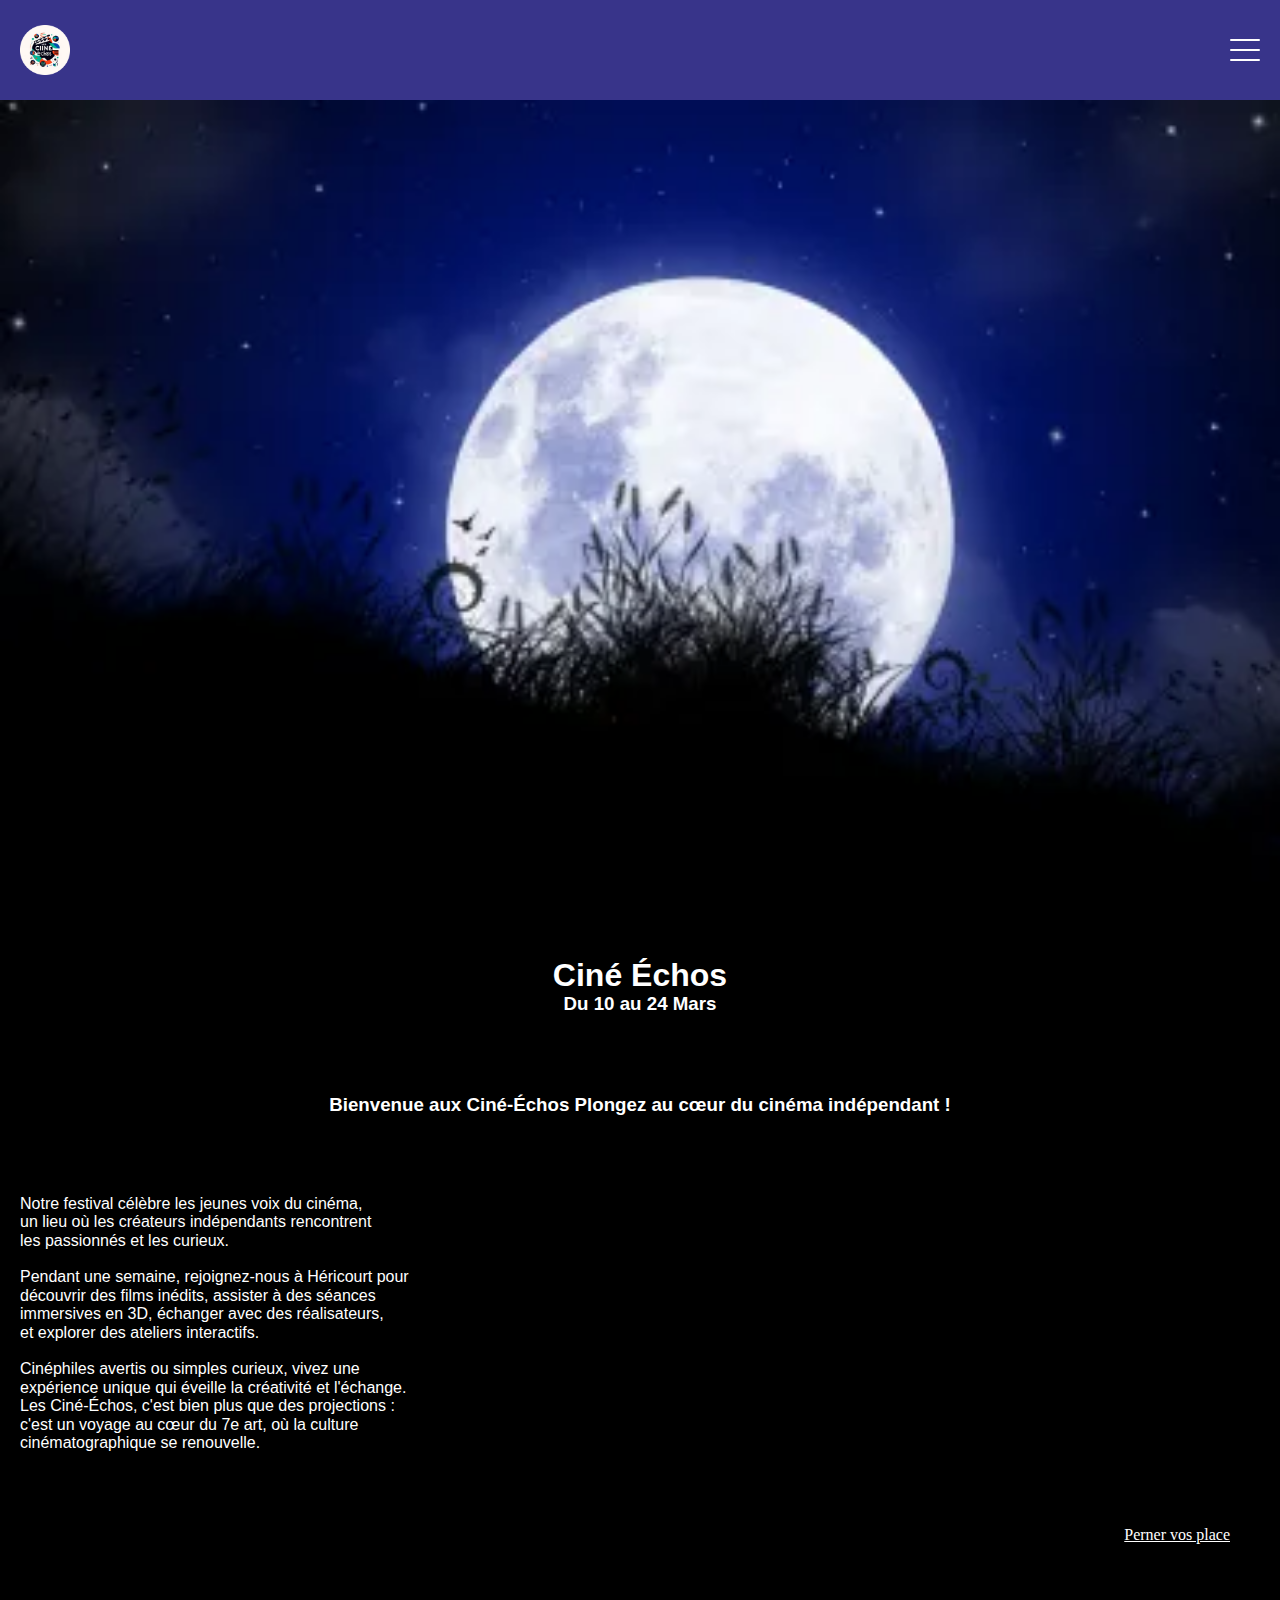
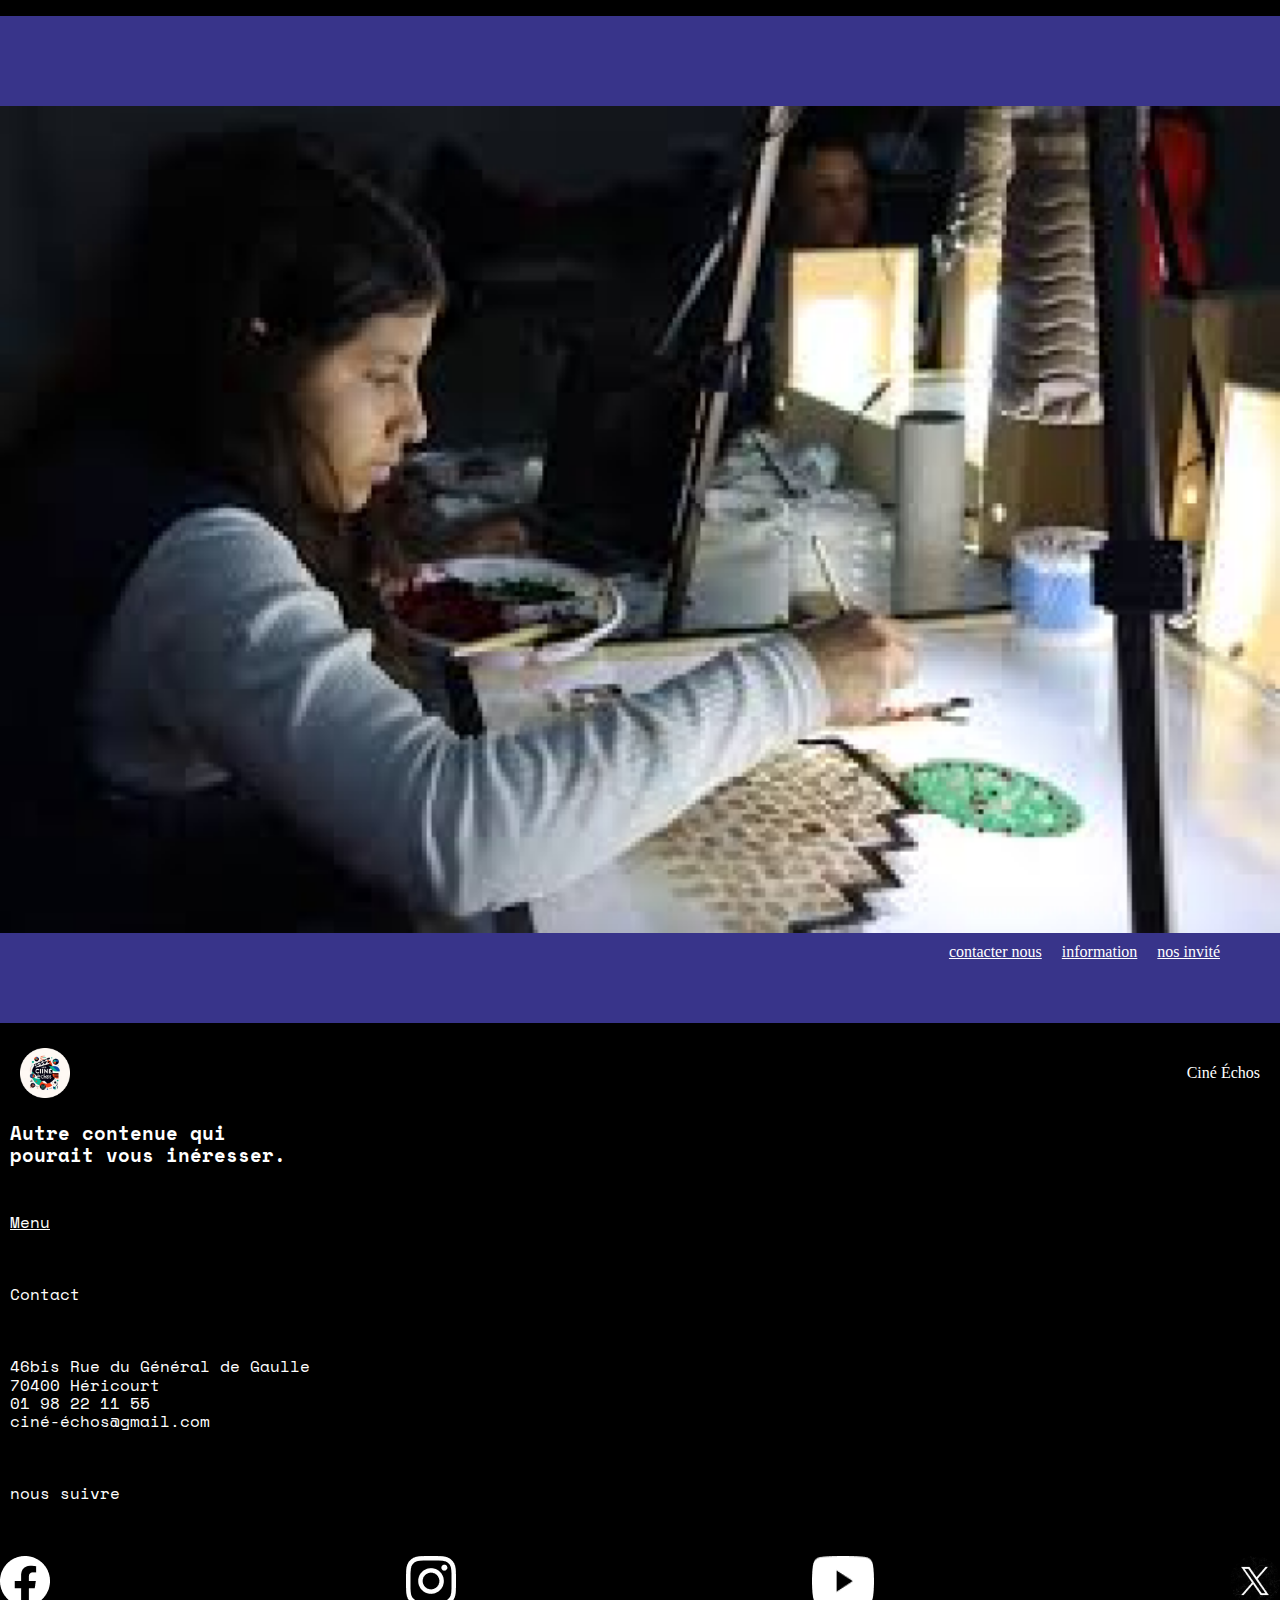
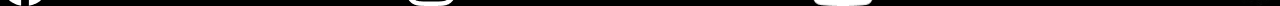
<file: index.html>
<!DOCTYPE html>
<html lang="en">
<head>
    <meta charset="UTF-8">
    <meta name="viewport" content="width=device-width, initial-scale=1.0">
    <title>Accueile</title>

<link rel="stylesheet" href="/src/css/style.css" />
<script type="module" src="/src/js/script.js"></script>

<!-- menu -->

<header class="header">

<img class ="menu_logo" src="/assets/logo.webp" alt="logo Eco ciné" />


    <button class="header__menu-btn menu-btn" aria-label="menu" aria-expanded="false" aria-controls="mainNav">
        <span class="menu-btn__bar" aria-hidden="true"></span>
    </button>
    </header>

    <nav class="header__menu menu" id="mainNav" aria-hidden="true">
        <ul class="menu__list list-unstyled">
            <li class="menu__item">
                <a class="menu__link" href="index.html">Accueil</a>
            </li>
            <li class="menu__item">
                <a class="menu__link" href="programation.html">Programation</a>
            </li>
            <li class="menu__item">
                <a class="menu__link" href="info_pratique.html">Info pratique</a>
            </li>
            <li class="menu__item">
                <a class="menu__link" href="contact.html">Contact</a>
            </li>
            <li class="menu__item">
                <a class="menu__link" href="film.html">Film</a>
            </li>
            <li class="menu__item">
                <a class="menu__link" href="a_propos.html">A propos</a>
            </li>
            <li class="menu__item">
                <a class="menu__link" href="invite.html">Invité</a>
            </li>
        </ul>
<img class="menu_logo" src="/assets/logo.webp" alt="logo eco ciné" />
        </div>
    </nav>


</head>
<body>
    

<!-- fin menu -->


<img class="fond_acceuil" src="/assets/fond_accueil.webp" alt="lune bleu fond"  loading="lazy" />

<h1 class="titre_acceuil"> Ciné Échos </h1>
<h3 class="titre_acceuil">Du 10 au 24 Mars</h3>
<h3 class="acceuil_texte1">Bienvenue aux Ciné-Échos Plongez au cœur du cinéma indépendant !</h3>


<p class="acceuil_texte2">Notre festival célèbre les jeunes voix du cinéma,<br>
un lieu où les créateurs indépendants rencontrent<br>
les passionnés et les curieux.<br><br>

Pendant une semaine, rejoignez-nous à Héricourt pour<br>
découvrir des films inédits, assister à des séances<br>
immersives en 3D, échanger avec des réalisateurs,<br>
et explorer des ateliers interactifs.<br><br>

Cinéphiles avertis ou simples curieux, vivez une<br>
expérience unique qui éveille la créativité et l'échange.<br>
Les Ciné-Échos, c'est bien plus que des projections :<br>
c'est un voyage au cœur du 7e art, où la culture<br>
cinématographique se renouvelle.<br><br><br><br><br></p>


<a class="acceuilbtn" href="/programation.html" >Perner vos place</a>

<p class="bande_bleu"> </p>

 <img class="fond_acceuil" src="/assets/atelier.png" alt="atelier partique"  loading="lazy"/> 


 <div class="acceuilbtn2">

<a class="acceuilbtnc" href="/contact.html">contacter nous   </a>
<a class="acceuilbtnc" href="/info_pratique.html"> information   </a>
<a class="acceuilbtnc" href="/invite.html"> nos invité</a>


 </div>



<!--fin de page -->

<footer class="footer">

<img class="footerlogo" src="/assets/logo.webp" alt="logo eco ciné"  loading="lazy"/>
<p class="footertxt">Ciné Échos</p>

</footer>

<h3 class="footertxt2">Autre contenue qui <br>
pourait vous inéresser.</h3>

<a class="footertxt3" href="/index.html">Menu</a>

<p class="footertxt3">Contact <br> <br> </p>
<p class="footertxt4">46bis Rue du Général de Gaulle</p>
<p class="footertxt4">70400 Héricourt</p>
<p class="footertxt4">01 98 22 11 55</p>
<p class="footertxt3">ciné-échos@gmail.com</p>
<p class="footertxt3">nous suivre</p>

<div class="footerimg">
    
<img src="/assets/facebook_logo.png" alt="logo facebook"  loading="lazy"/>
<img src="/assets/instagram_logo.png" alt="logo instagram"  loading="lazy"/>
<img src="/assets/youtube_logo.png" alt="logo youtube"  loading="lazy"/>
<img src="/assets/x.png" alt="logo x"  loading="lazy"/>
</div>

<!-- fin fin de page -->


</body>
</html>
</file>
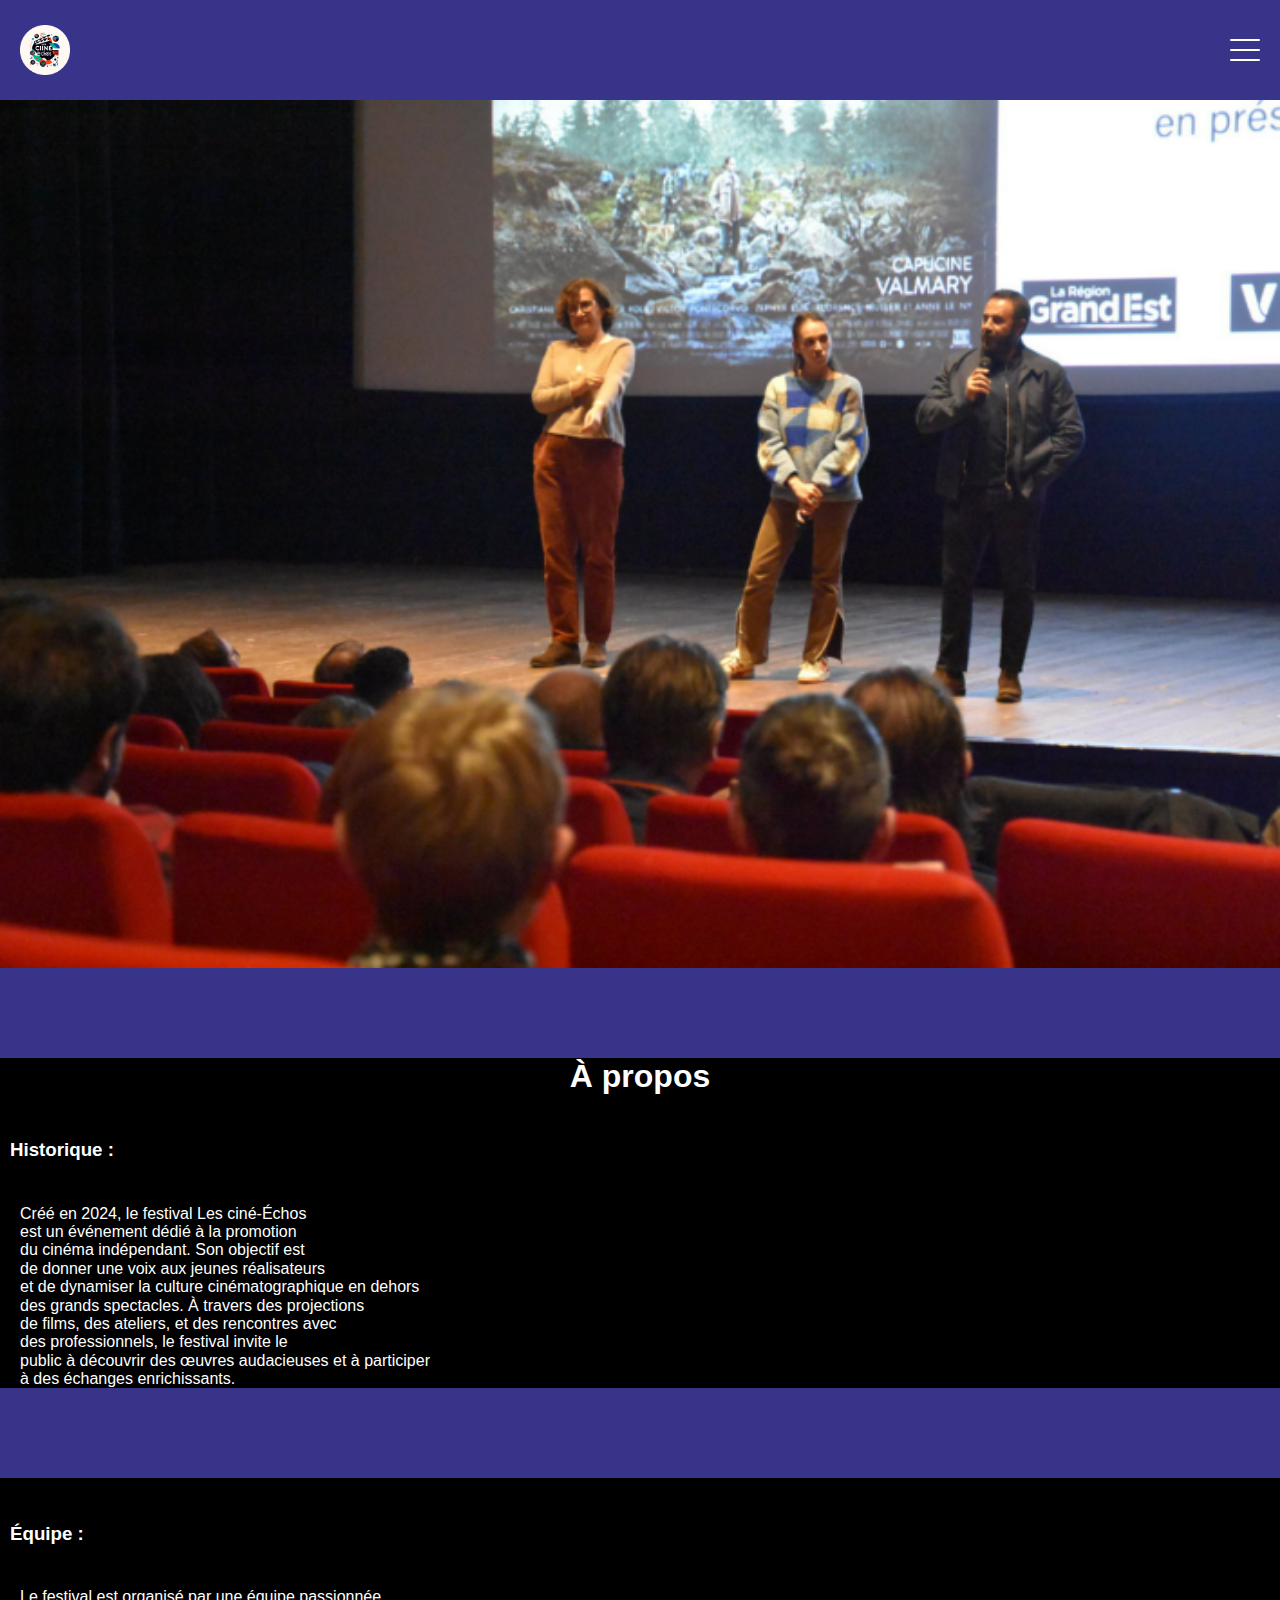
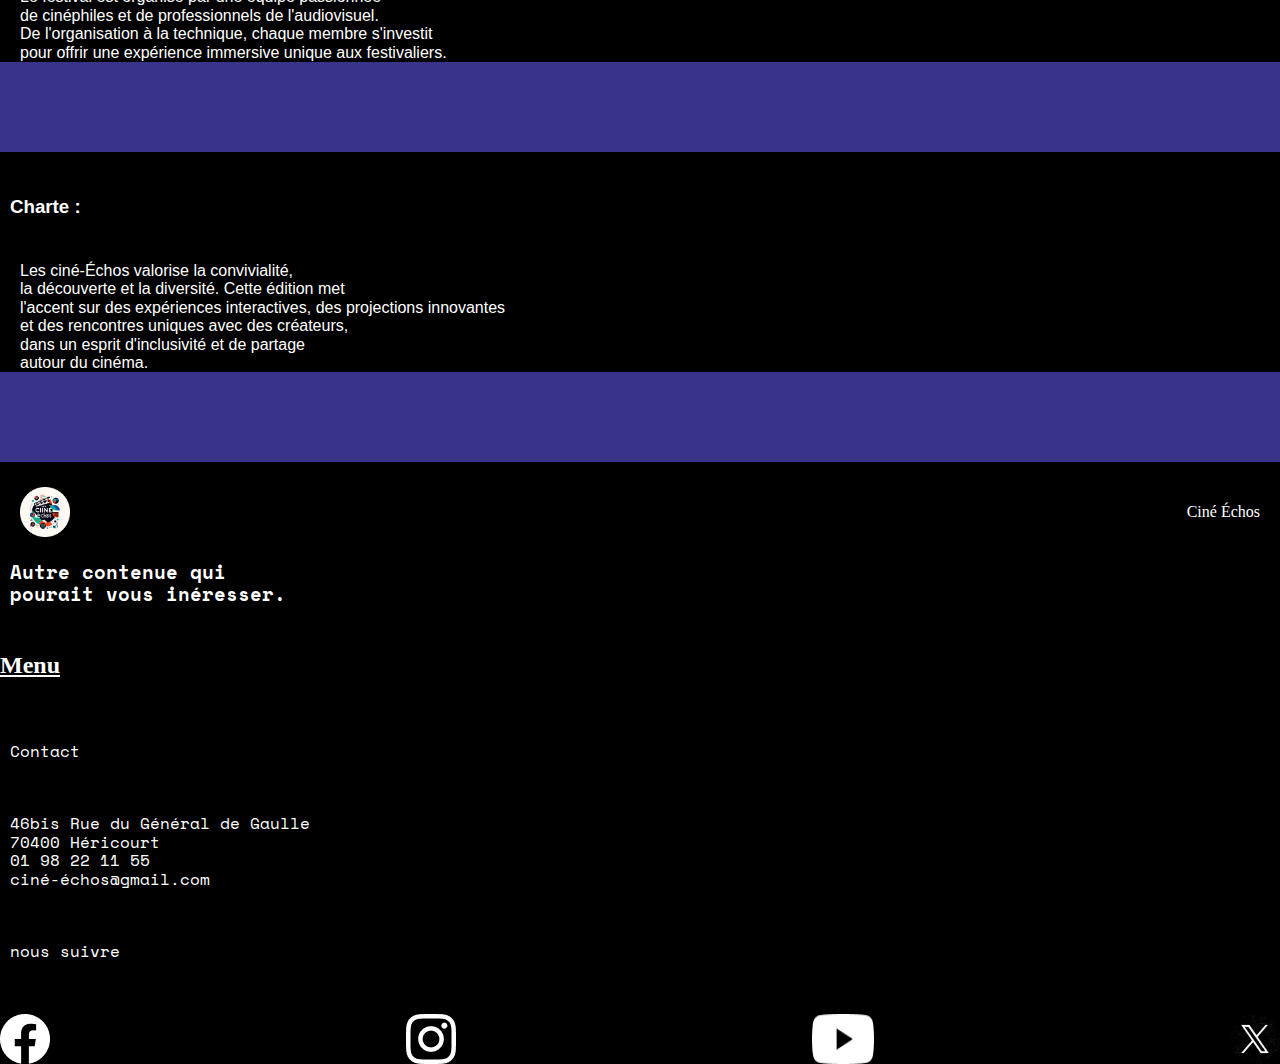
<file: a_propos.html>
<!DOCTYPE html>
<html lang="en">
<head>
    <meta charset="UTF-8">
    <meta name="viewport" content="width=device-width, initial-scale=1.0">
    <title>A Propos</title>


<link rel="stylesheet" href="/src/css/style.css" />
<script type="module" src="/src/js/script.js"></script>

<!-- menu -->

<header class="header">

    <img class="menu_logo" src="/assets/logo.webp" alt="logo eco ciné"  loading="lazy"/>


    <button class="header__menu-btn menu-btn" aria-label="menu" aria-expanded="false" aria-controls="mainNav">
        <span class="menu-btn__bar" aria-hidden="true"></span>
    </button>
</header>

<nav class="header__menu menu" id="mainNav" aria-hidden="true">
    <ul class="menu__list list-unstyled">
        <li class="menu__item">
            <a class="menu__link" href="index.html">Accueil</a>
        </li>
        <li class="menu__item">
            <a class="menu__link" href="programation.html">Programation</a>
        </li>
        <li class="menu__item">
            <a class="menu__link" href="info_pratique.html">Info pratique</a>
        </li>
        <li class="menu__item">
            <a class="menu__link" href="contact.html">Contact</a>
        </li>
        <li class="menu__item">
            <a class="menu__link" href="film.html">Film</a>
        </li>
        <li class="menu__item">
            <a class="menu__link" href="a_propos.html">A propos</a>
        </li>
                    <li class="menu__item">
                <a class="menu__link" href="invite.html">Invité</a>
            </li>
    </ul>
    <img class="menu_logo" src="/assets/logo.webp" alt="logo éco ciné"  loading="lazy"/>
    </div>
</nav>


</head>

<body>


    <!-- fin menu -->

</head>
<body>


<img class="fond_acceuil" src="/assets/img_cinéma.png" alt="salle de cinéma"  loading="lazy"/>

<p class="bande_bleu"> </p>

<h1 class="titre_acceuil">À propos</h1>
<h3 class="texte_h3">Historique :</h3>

<p class="acceuil_texte2">Créé en 2024, le festival Les ciné-Échos <br>
    est un événement dédié à la promotion <br>
    du cinéma indépendant. Son objectif est<br>
de donner une voix aux jeunes réalisateurs <br>
et de dynamiser la culture cinématographique en dehors <br>
des grands spectacles. À travers des projections <br>
de films, des ateliers, et des rencontres avec <br>
des professionnels, le festival invite le<br>
public à découvrir des œuvres audacieuses et à participer <br>
à des échanges enrichissants.</p>

<p class="bande_bleu"> </p>

<h3 class="texte_h3">Équipe :</h3>

<p class="acceuil_texte2">Le festival est organisé par une équipe passionnée<br>
     de cinéphiles et de professionnels de l'audiovisuel. <br>
     De l'organisation à la technique, chaque membre s'investit <br>
     pour offrir une expérience immersive unique aux festivaliers.</p>

<p class="bande_bleu"> </p>

<h3 class="texte_h3">Charte :</h3>

<p class="acceuil_texte2">Les ciné-Échos valorise la convivialité, <br>
    la découverte et la diversité. Cette édition met <br>
    l'accent sur des expériences interactives, des projections innovantes <br>
    et des rencontres uniques avec des créateurs, <br>
    dans un esprit d'inclusivité et de partage <br>
autour du cinéma.</p>

<p class="bande_bleu"> </p>
<!--fin de page -->

<footer class="footer">

    <img class="footerlogo" src="/assets/logo.webp" alt="logo ciné éco"  loading="lazy"/>
    <p class="footertxt">Ciné Échos</p>

</footer>

<h3 class="footertxt2">Autre contenue qui <br>
    pourait vous inéresser.</h3>

<h2 class="footermenu">Menu</h2>

<p class="footertxt3">Contact <br> <br> </p>
<p class="footertxt4">46bis Rue du Général de Gaulle</p>
<p class="footertxt4">70400 Héricourt</p>
<p class="footertxt4">01 98 22 11 55</p>
<p class="footertxt3">ciné-échos@gmail.com</p>
<p class="footertxt3">nous suivre</p>

<div class="footerimg">
    <img src="/assets/facebook_logo.png" alt="facebook logo"  loading="lazy"/>
    <img src="/assets/instagram_logo.png" alt="instagram logo"  loading="lazy"/>
    <img src="/assets/youtube_logo.png" alt="youtube logo"  loading="lazy"/>
    <img src="/assets/x.png" alt="x logo"  loading="lazy"/>
</div>

<!-- fin fin de page -->

</body>
</html>
</file>
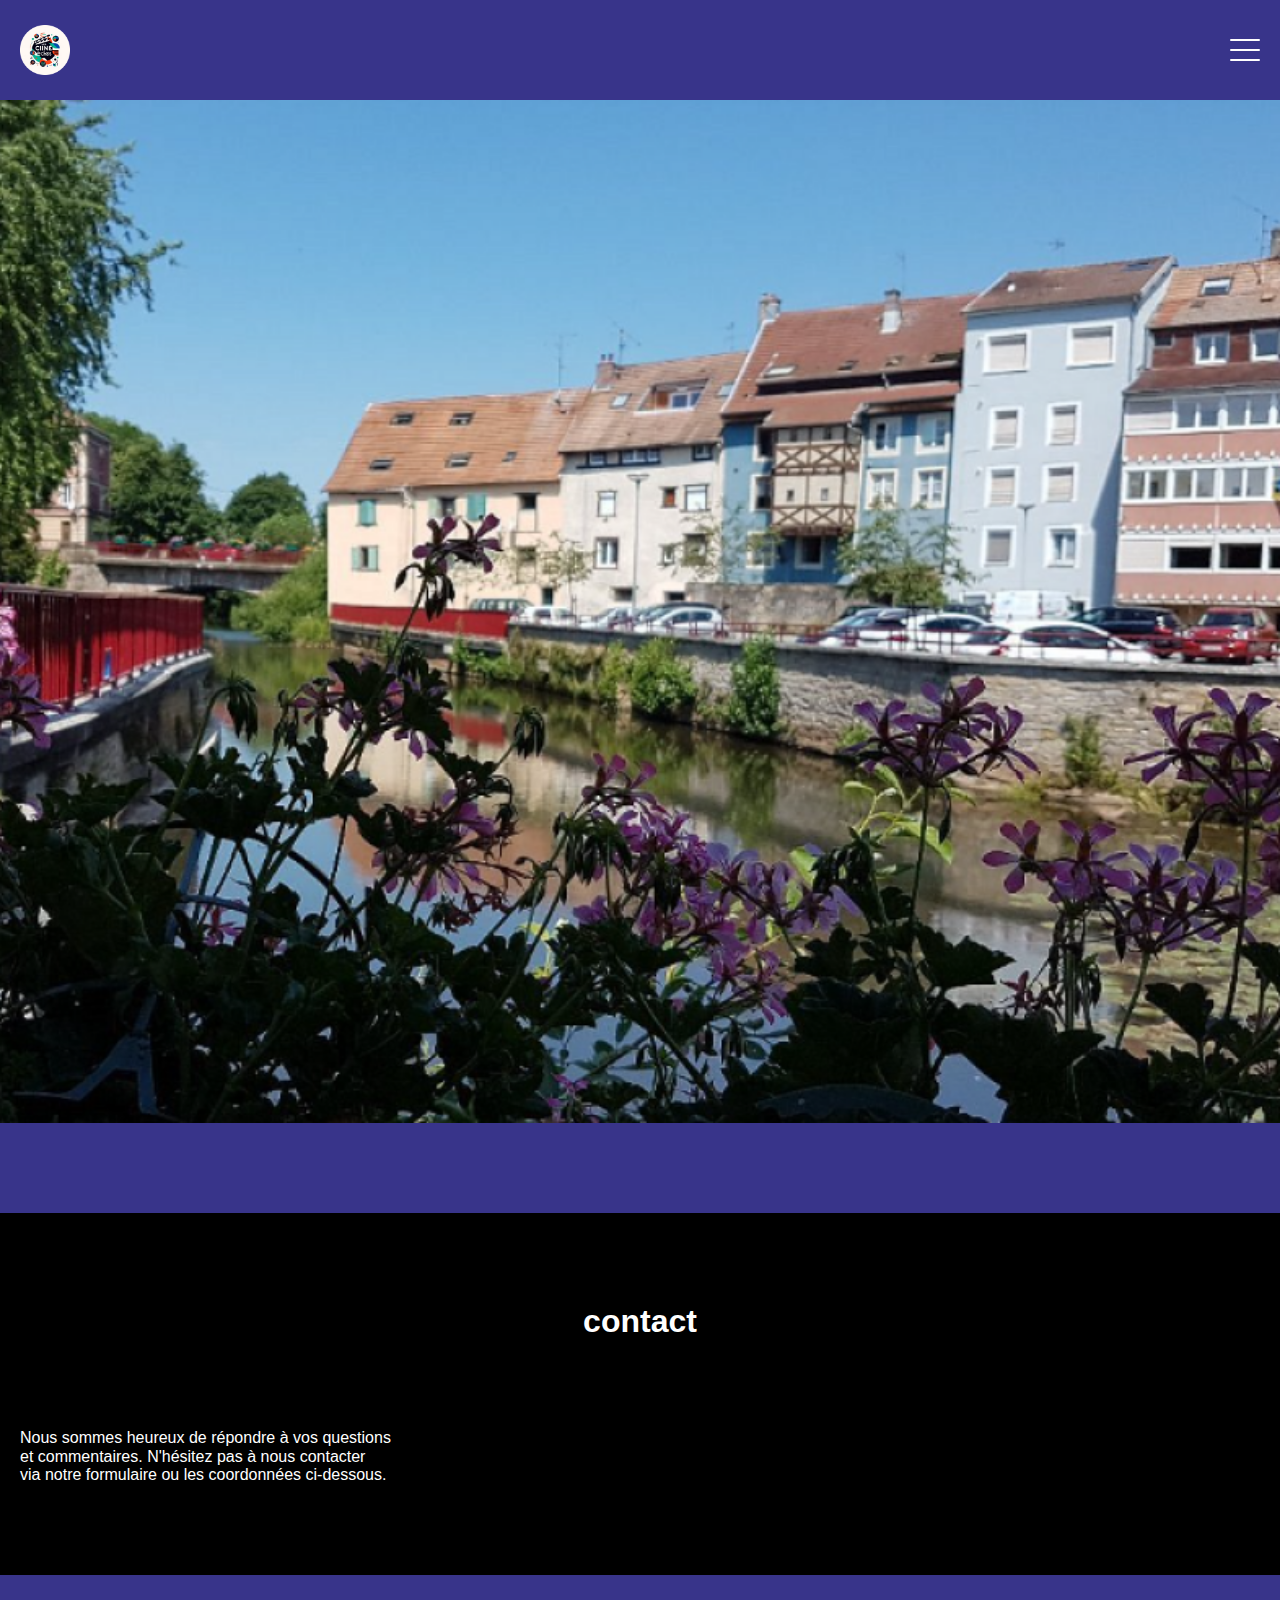
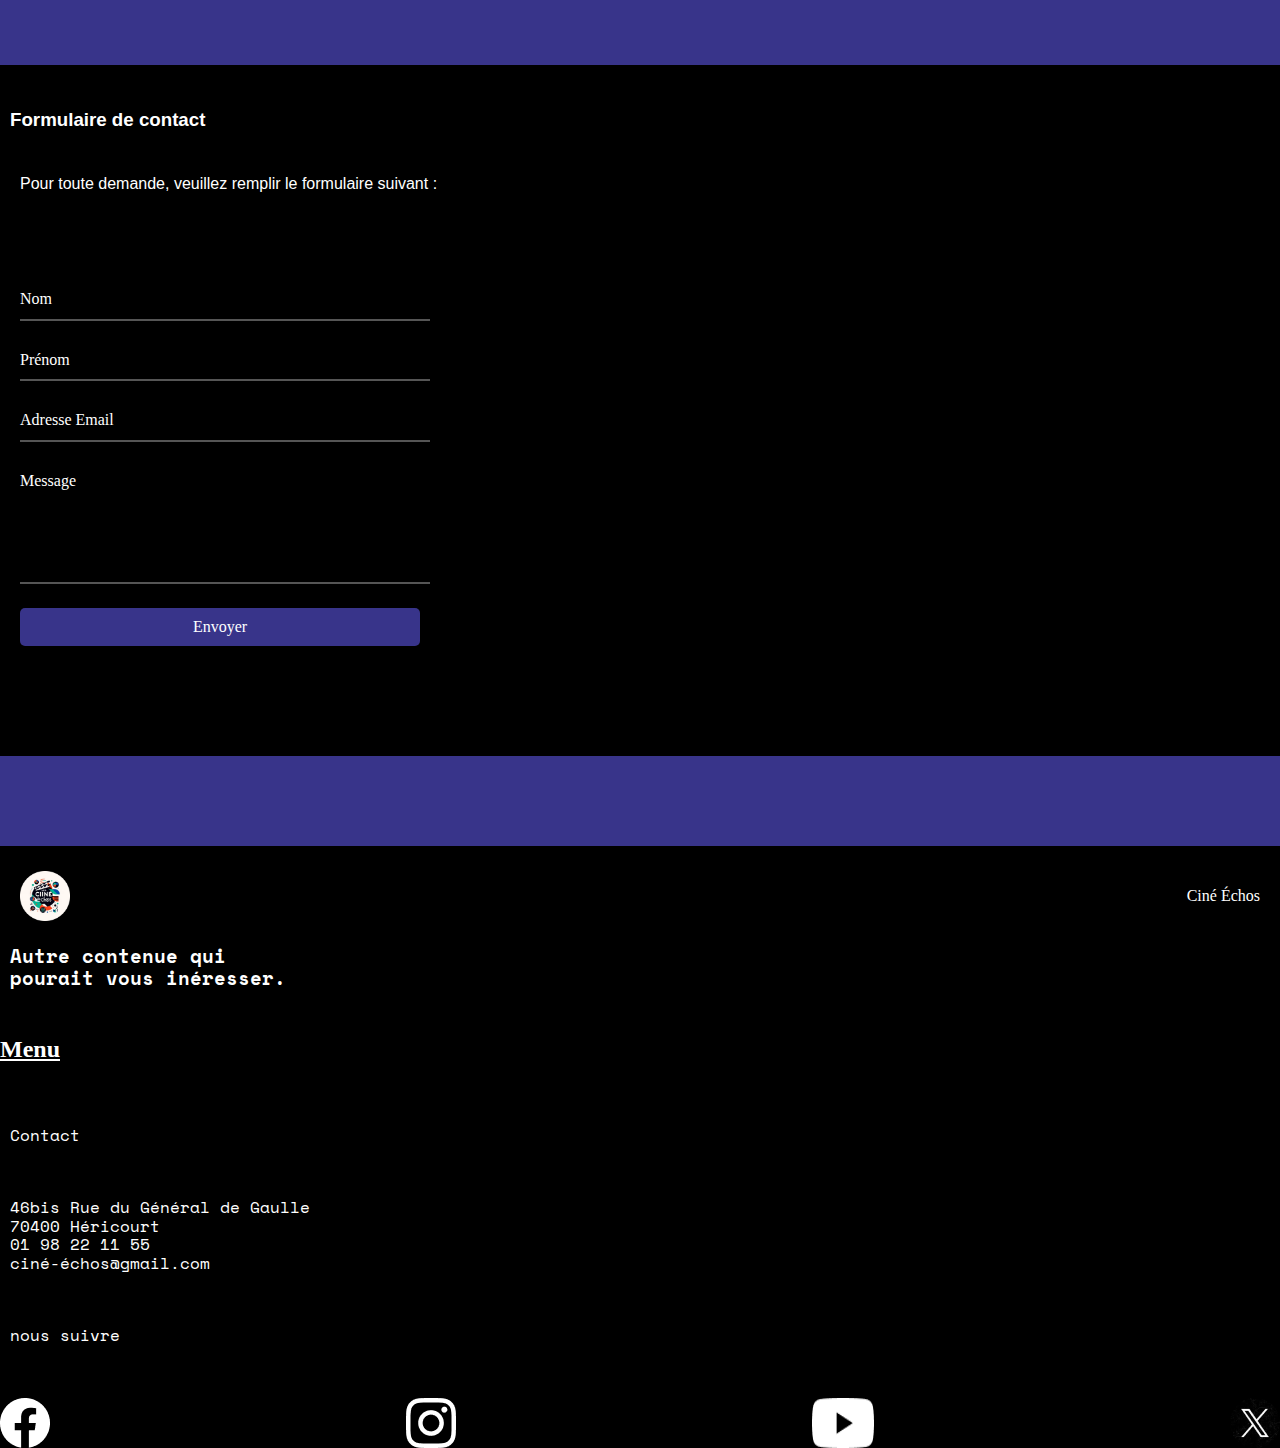
<file: contact.html>
<!DOCTYPE html>
<html lang="en">
<head>
    <meta charset="UTF-8">
    <meta name="viewport" content="width=device-width, initial-scale=1.0">
    <title>Contact</title>



<link rel="stylesheet" href="/src/css/style.css" />
<script type="module" src="/src/js/script.js"></script>

<!-- menu -->

<header class="header">

    <img class="menu_logo" src="/assets/logo.webp" alt="logo eco ciné"  loading="lazy"/>


    <button class="header__menu-btn menu-btn" aria-label="menu" aria-expanded="false" aria-controls="mainNav">
        <span class="menu-btn__bar" aria-hidden="true"></span>
    </button>
</header>

<nav class="header__menu menu" id="mainNav" aria-hidden="true">
    <ul class="menu__list list-unstyled">
        <li class="menu__item">
            <a class="menu__link" href="index.html">Accueil</a>
        </li>
        <li class="menu__item">
            <a class="menu__link" href="programation.html">Programation</a>
        </li>
        <li class="menu__item">
            <a class="menu__link" href="info_pratique.html">Info pratique</a>
        </li>
        <li class="menu__item">
            <a class="menu__link" href="contact.html">Contact</a>
        </li>
        <li class="menu__item">
            <a class="menu__link" href="film.html">Film</a>
        </li>
        <li class="menu__item">
            <a class="menu__link" href="a_propos.html">A propos</a>
        </li>
                    <li class="menu__item">
                        <a class="menu__link" href="invite.html">Invité</a>
                    </li>
    </ul>
    <img class="menu_logo" src="/assets/logo.webp" alt="logo eco ciné"  loading="lazy"/>
    </div>
</nav>


</head>

<body>

    <!-- fin menu -->

</head>
<body>

    <img class="fond_acceuil" src="/assets/fond_lieux.png" alt="image de belfort"  loading="lazy" />

<p class="bande_bleu"> </p>

<p class="bande_noir"> </p>
    <h1 class="titre_acceuil">contact</h1>
    <p class="bande_noir"> </p>
    <p class="acceuil_texte2">Nous sommes heureux de répondre à vos questions <br>
        et commentaires. N'hésitez pas à nous contacter <br>
        via notre formulaire ou les coordonnées ci-dessous.</p>
    <p class="bande_noir"> </p>
    <p class="bande_bleu"> </p>


    <h3 class="texte_h3">Formulaire de contact</h3>
    <p class="acceuil_texte2">Pour toute demande, veuillez remplir le formulaire suivant :</p>


<!-- formulaire de contacte -->

<div class="form-container">
    <form id="contact-form">
        <h2>Contactez-nous</h2>
        <div class="form-group">
            <input type="text" id="nom" name="nom" placeholder=" " required>
            <label for="nom">Nom</label>
        </div>
        <div class="form-group">
            <input type="text" id="prenom" name="prenom" placeholder=" " required>
            <label for="prenom">Prénom</label>
        </div>
        <div class="form-group">
            <input type="email" id="email" name="email" placeholder=" " required>
            <label for="email">Adresse Email</label>
        </div>
        <div class="form-group">
            <textarea id="message" name="message" placeholder=" " required></textarea>
            <label for="message">Message</label>
        </div>
        <button type="submit">Envoyer</button>
    </form>
</div>

<!-- formulaire de contacte fin -->

<p class="bande_noir"> </p>

    <p class="bande_bleu"> </p>

    
    
    
<!--fin de page -->

<footer class="footer">

    <img class="footerlogo" src="/assets/logo.webp" alt="logo eco ciné" loading="lazy" />
    <p class="footertxt">Ciné Échos</p>

</footer>

<h3 class="footertxt2">Autre contenue qui <br>
    pourait vous inéresser.</h3>

<h2 class="footermenu">Menu</h2>

<p class="footertxt3">Contact <br> <br> </p>
<p class="footertxt4">46bis Rue du Général de Gaulle</p>
<p class="footertxt4">70400 Héricourt</p>
<p class="footertxt4">01 98 22 11 55</p>
<p class="footertxt3">ciné-échos@gmail.com</p>
<p class="footertxt3">nous suivre</p>

<div class="footerimg">
    <img src="/assets/facebook_logo.png" alt="facebook logo"  loading="lazy"/>
    <img src="/assets/instagram_logo.png" alt="instagram logo"  loading="lazy"/>
    <img src="/assets/youtube_logo.png" alt="youtube logo"  loading="lazy"/>
    <img src="/assets/x.png" alt="x logo"  loading="lazy"/>
</div>

<!-- fin fin de page -->


</body>
</html>
</file>
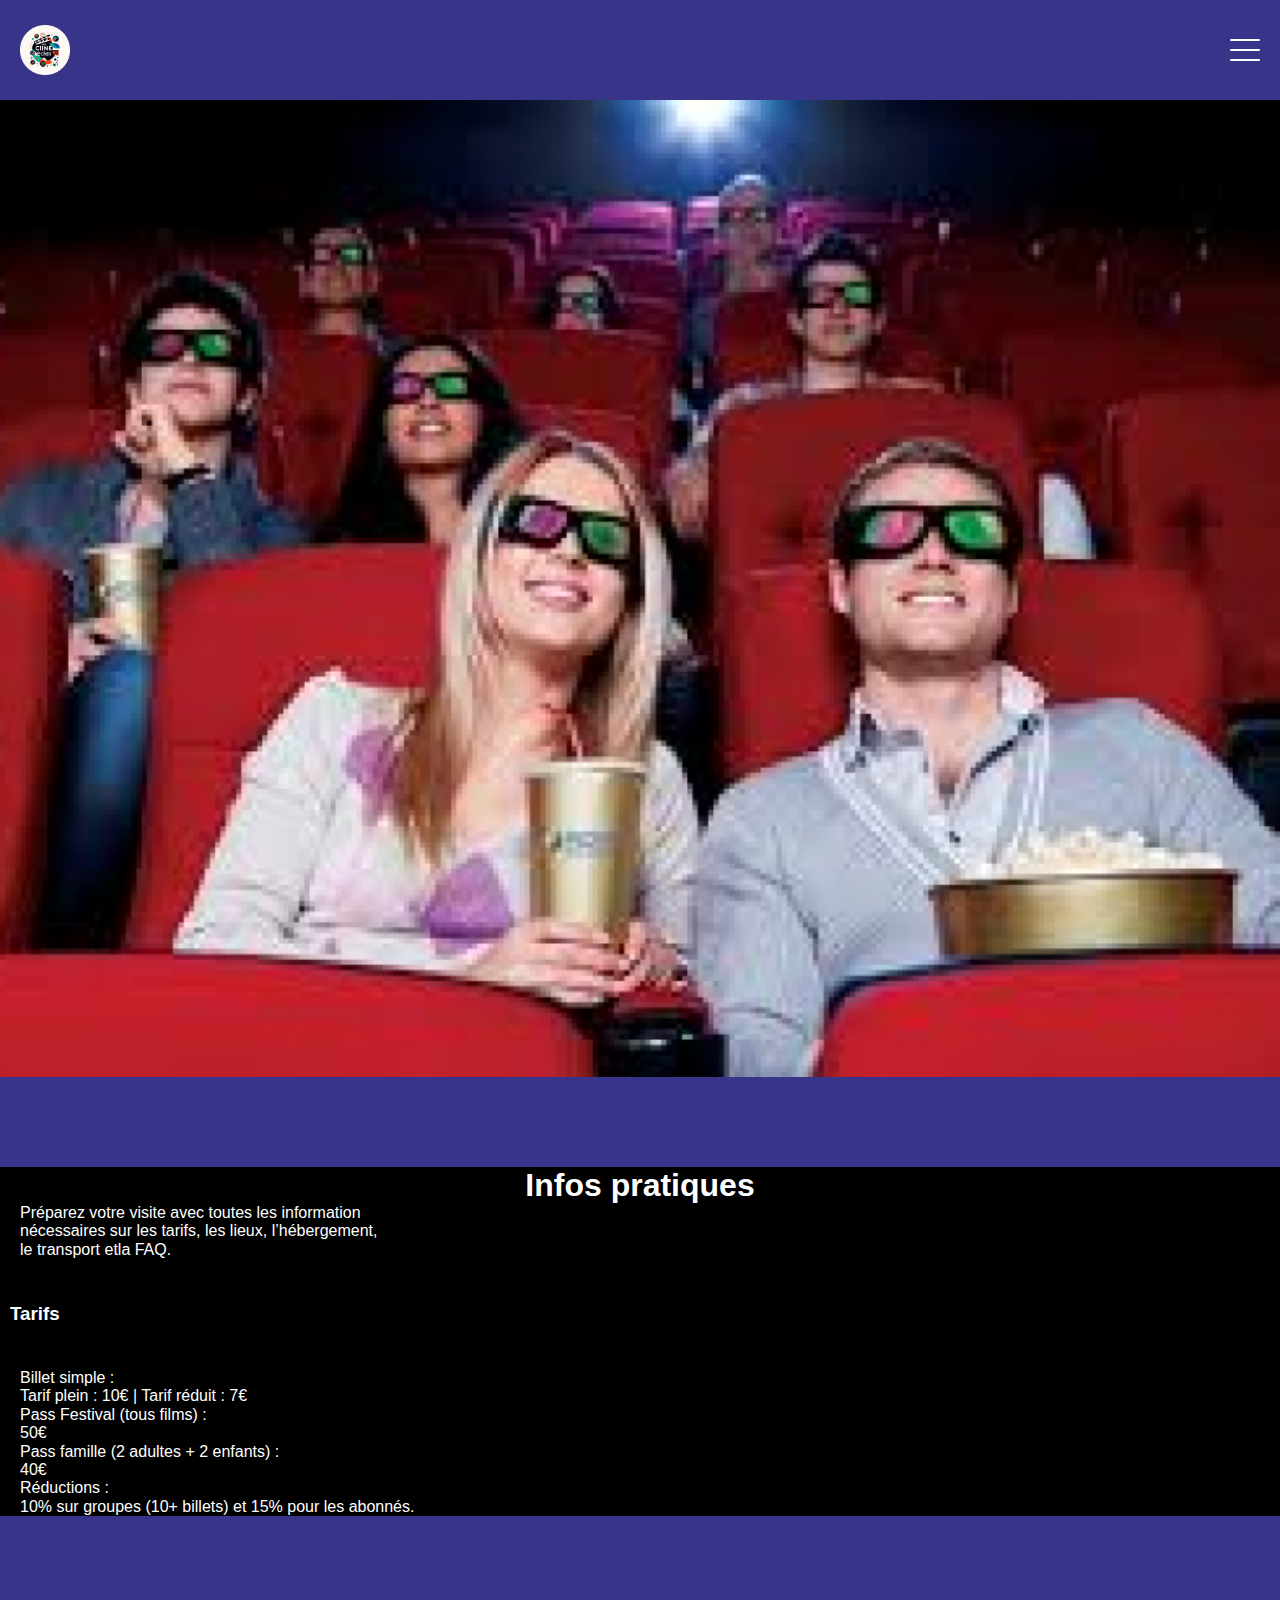
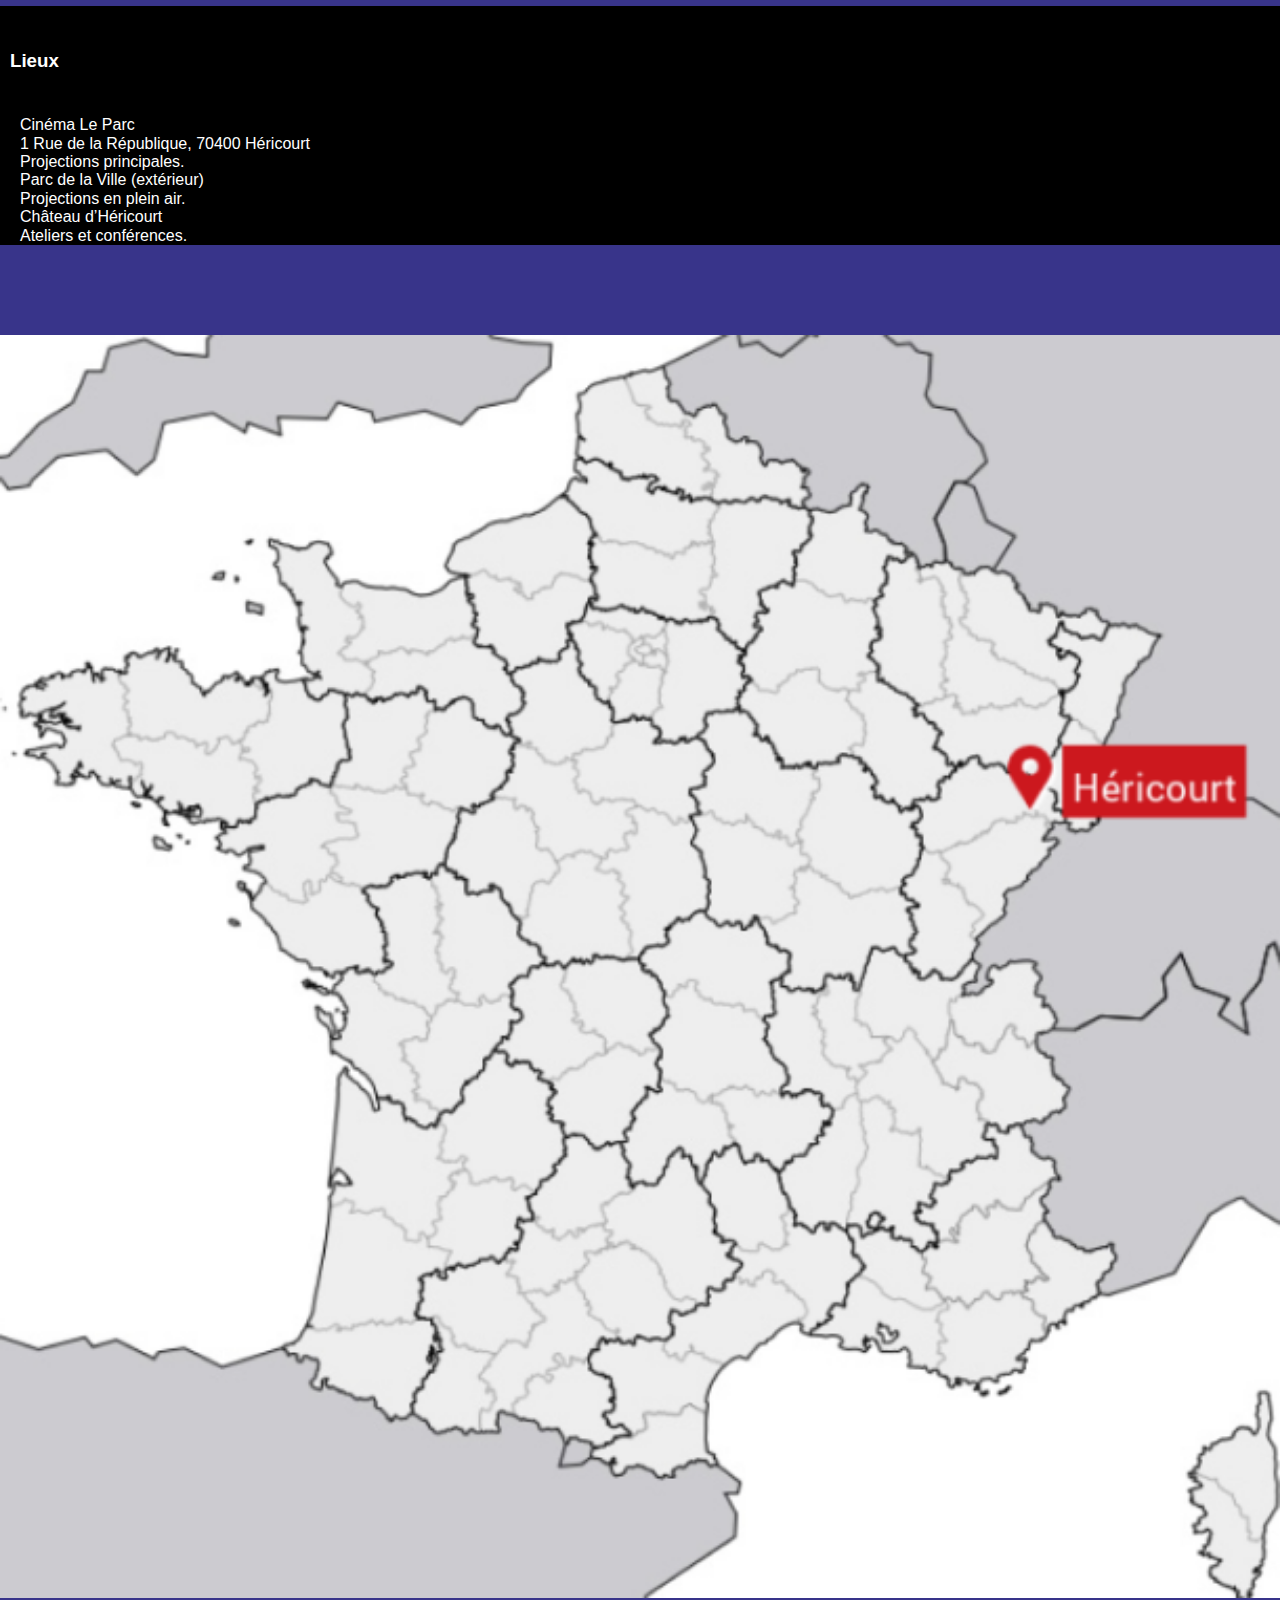
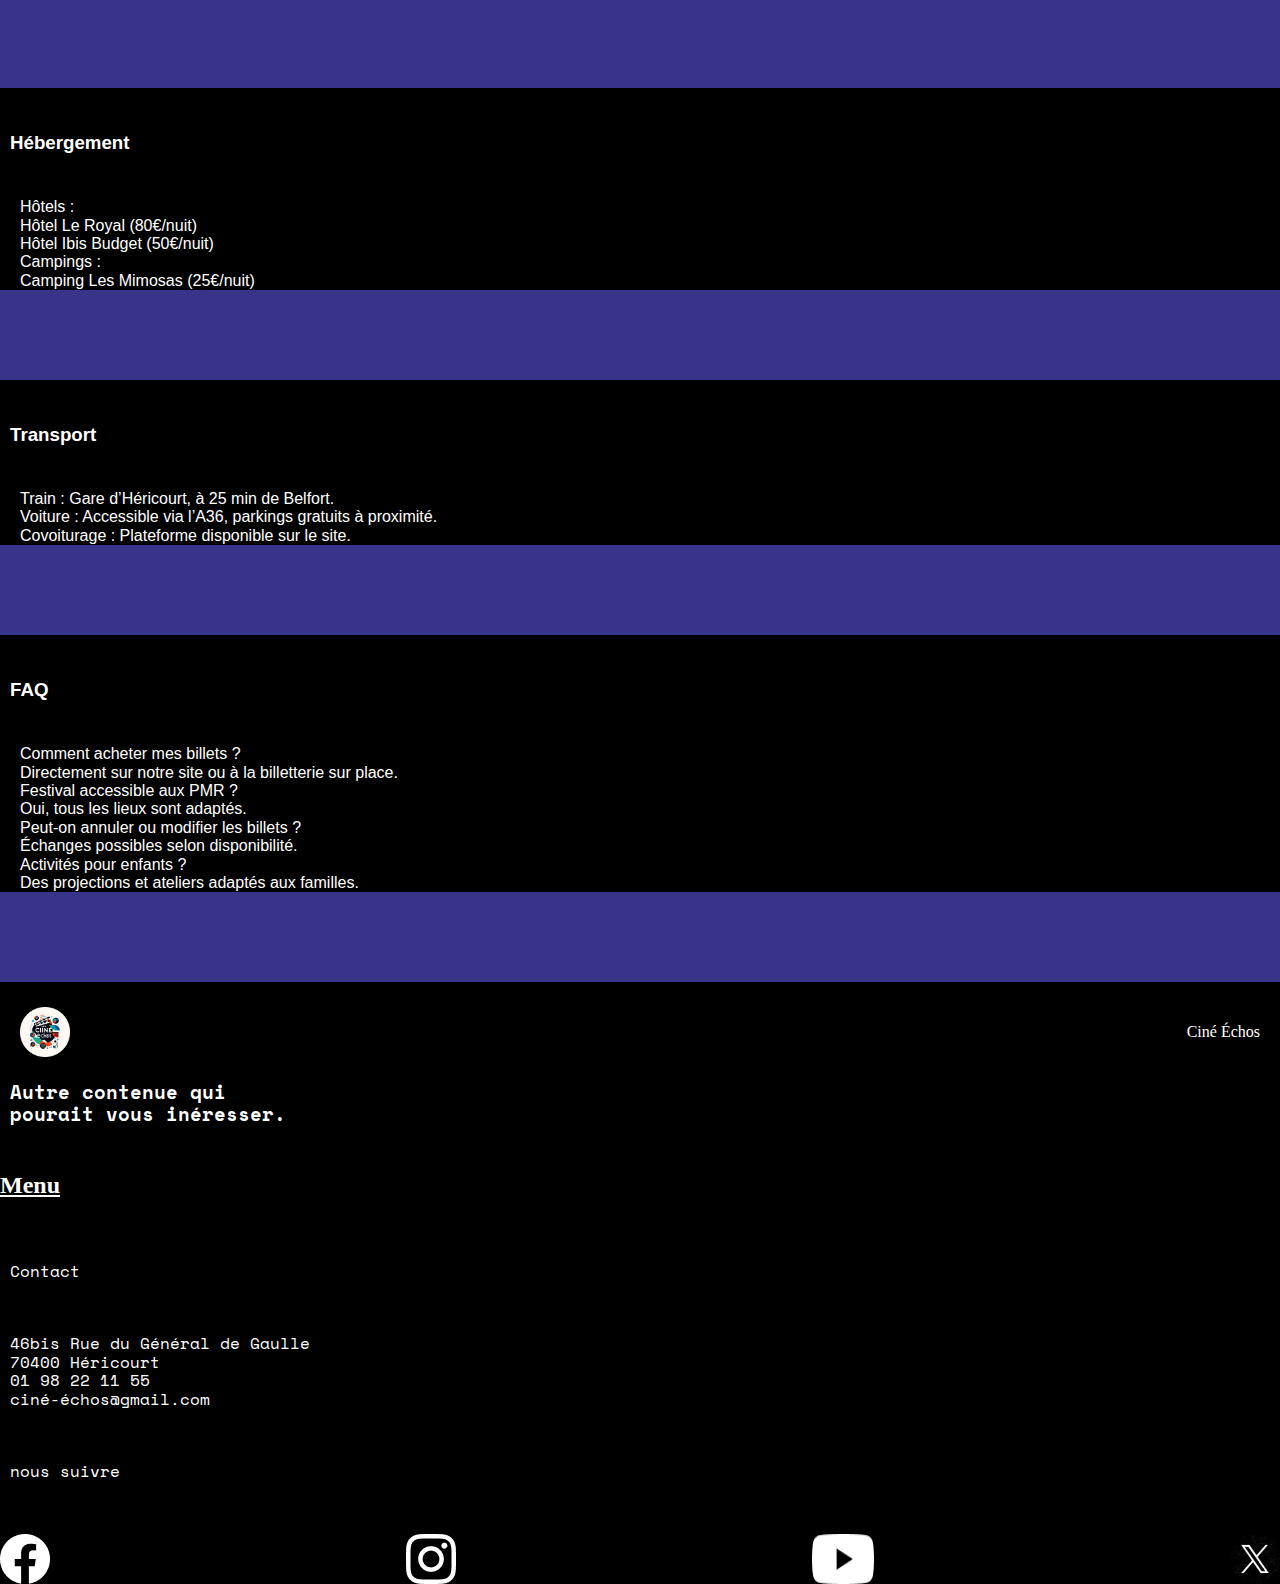
<file: info_pratique.html>
<!DOCTYPE html>
<html lang="en">
<head>
    <meta charset="UTF-8">
    <meta name="viewport" content="width=device-width, initial-scale=1.0">
    <title>Info Pratique</title>
<link rel="stylesheet" href="/src/css/style.css" />
<script type="module" src="/src/js/script.js"></script>

<!-- menu -->

<header class="header">

    <img class="menu_logo" src="/assets/logo.webp" alt="logo eco ciné"  loading="lazy"/>


    <button class="header__menu-btn menu-btn" aria-label="menu" aria-expanded="false" aria-controls="mainNav">
        <span class="menu-btn__bar" aria-hidden="true"></span>
    </button>
</header>

<nav class="header__menu menu" id="mainNav" aria-hidden="true">
    <ul class="menu__list list-unstyled">
        <li class="menu__item">
            <a class="menu__link" href="index.html">Accueil</a>
        </li>
        <li class="menu__item">
            <a class="menu__link" href="programation.html">Programation</a>
        </li>
        <li class="menu__item">
            <a class="menu__link" href="info_pratique.html">Info pratique</a>
        </li>
        <li class="menu__item">
            <a class="menu__link" href="contact.html">Contact</a>
        </li>
        <li class="menu__item">
            <a class="menu__link" href="film.html">Film</a>
        </li>
        <li class="menu__item">
            <a class="menu__link" href="a_propos.html">A propos</a>
        </li>
                    <li class="menu__item">
                        <a class="menu__link" href="invite.html">Invité</a>
                    </li>
    </ul>
    <img class="menu_logo" src="/assets/logo.webp" alt="logo eco ciné"  loading="lazy"/>
    </div>
</nav>


</head>

<body>


    <!-- fin menu -->

</head>
<body>    

    <img class="fond_acceuil" src="assets/inovation_fond.png" alt="salle de cinéma"  loading="lazy">
        
<p class="bande_bleu"> </p>

<h1 class="titre_acceuil">Infos pratiques</h1>
<p class="acceuil_texte2">Préparez votre visite avec toutes les information <br>
     nécessaires sur les tarifs, les lieux, l’hébergement, <br>
     le transport etla FAQ.</p>

     
<h3 class="texte_h3">Tarifs</h3>
<p class="acceuil_texte2">Billet simple : <br>
Tarif plein : 10€ | Tarif réduit : 7€<br>
Pass Festival (tous films) :<br>
50€<br>
Pass famille (2 adultes + 2 enfants) :<br>
40€<br>
Réductions :<br>
10% sur groupes (10+ billets) et 15% pour les abonnés.</p>        

<p class="bande_bleu"> </p>

<h3 class="texte_h3">Lieux</h3>
<p class="acceuil_texte2">Cinéma Le Parc <br>
1 Rue de la République, 70400 Héricourt<br>
Projections principales.<br>
Parc de la Ville (extérieur)<br>
Projections en plein air.<br>
Château d’Héricourt<br>
Ateliers et conférences.</p>

<p class="bande_bleu"> </p>
<img class="fond_acceuil" src="assets/localisation.png" alt="map de la france"  loading="lazy" />
<p class="bande_bleu"> </p>


<h3 class="texte_h3">Hébergement</h3>
<p class="acceuil_texte2">Hôtels : <br>
Hôtel Le Royal (80€/nuit)<br>
Hôtel Ibis Budget (50€/nuit)<br>
Campings :<br>
Camping Les Mimosas (25€/nuit)</p>

<p class="bande_bleu"> </p>

<h3 class="texte_h3">Transport</h3>
<p class="acceuil_texte2">Train : Gare d’Héricourt, à 25 min de Belfort. <br>
Voiture : Accessible via l’A36, parkings gratuits à proximité. <br>
Covoiturage : Plateforme disponible sur le site.</p>

<p class="bande_bleu"> </p>

<h3 class="texte_h3">FAQ</h3>
<p class="acceuil_texte2">Comment acheter mes billets ? <br>
Directement sur notre site ou à la billetterie sur place.<br>
Festival accessible aux PMR ?<br>
Oui, tous les lieux sont adaptés.<br>
Peut-on annuler ou modifier les billets ?<br>
Échanges possibles selon disponibilité.<br>
Activités pour enfants ?<br>
Des projections et ateliers adaptés aux familles.
</p>

<p class="bande_bleu"> </p>

<!--fin de page -->

<footer class="footer">

    <img class="footerlogo" src="/assets/logo.webp" alt="logo eco ciné"  loading="lazy"/>
    <p class="footertxt">Ciné Échos</p>

</footer>

<h3 class="footertxt2">Autre contenue qui <br>
    pourait vous inéresser.</h3>

<h2 class="footermenu">Menu</h2>

<p class="footertxt3">Contact <br> <br> </p>
<p class="footertxt4">46bis Rue du Général de Gaulle</p>
<p class="footertxt4">70400 Héricourt</p>
<p class="footertxt4">01 98 22 11 55</p>
<p class="footertxt3">ciné-échos@gmail.com</p>
<p class="footertxt3">nous suivre</p>

<div class="footerimg">
    <img src="/assets/facebook_logo.png" alt="logo facebook"  loading="lazy"/>
    <img src="/assets/instagram_logo.png" alt="instagram logo"  loading="lazy"/>
    <img src="/assets/youtube_logo.png" alt="youtube logo"  loading="lazy"/>
    <img src="/assets/x.png" alt="x logo"  loading="lazy"/>
</div>

<!-- fin fin de page -->
</body>
</html>
</file>
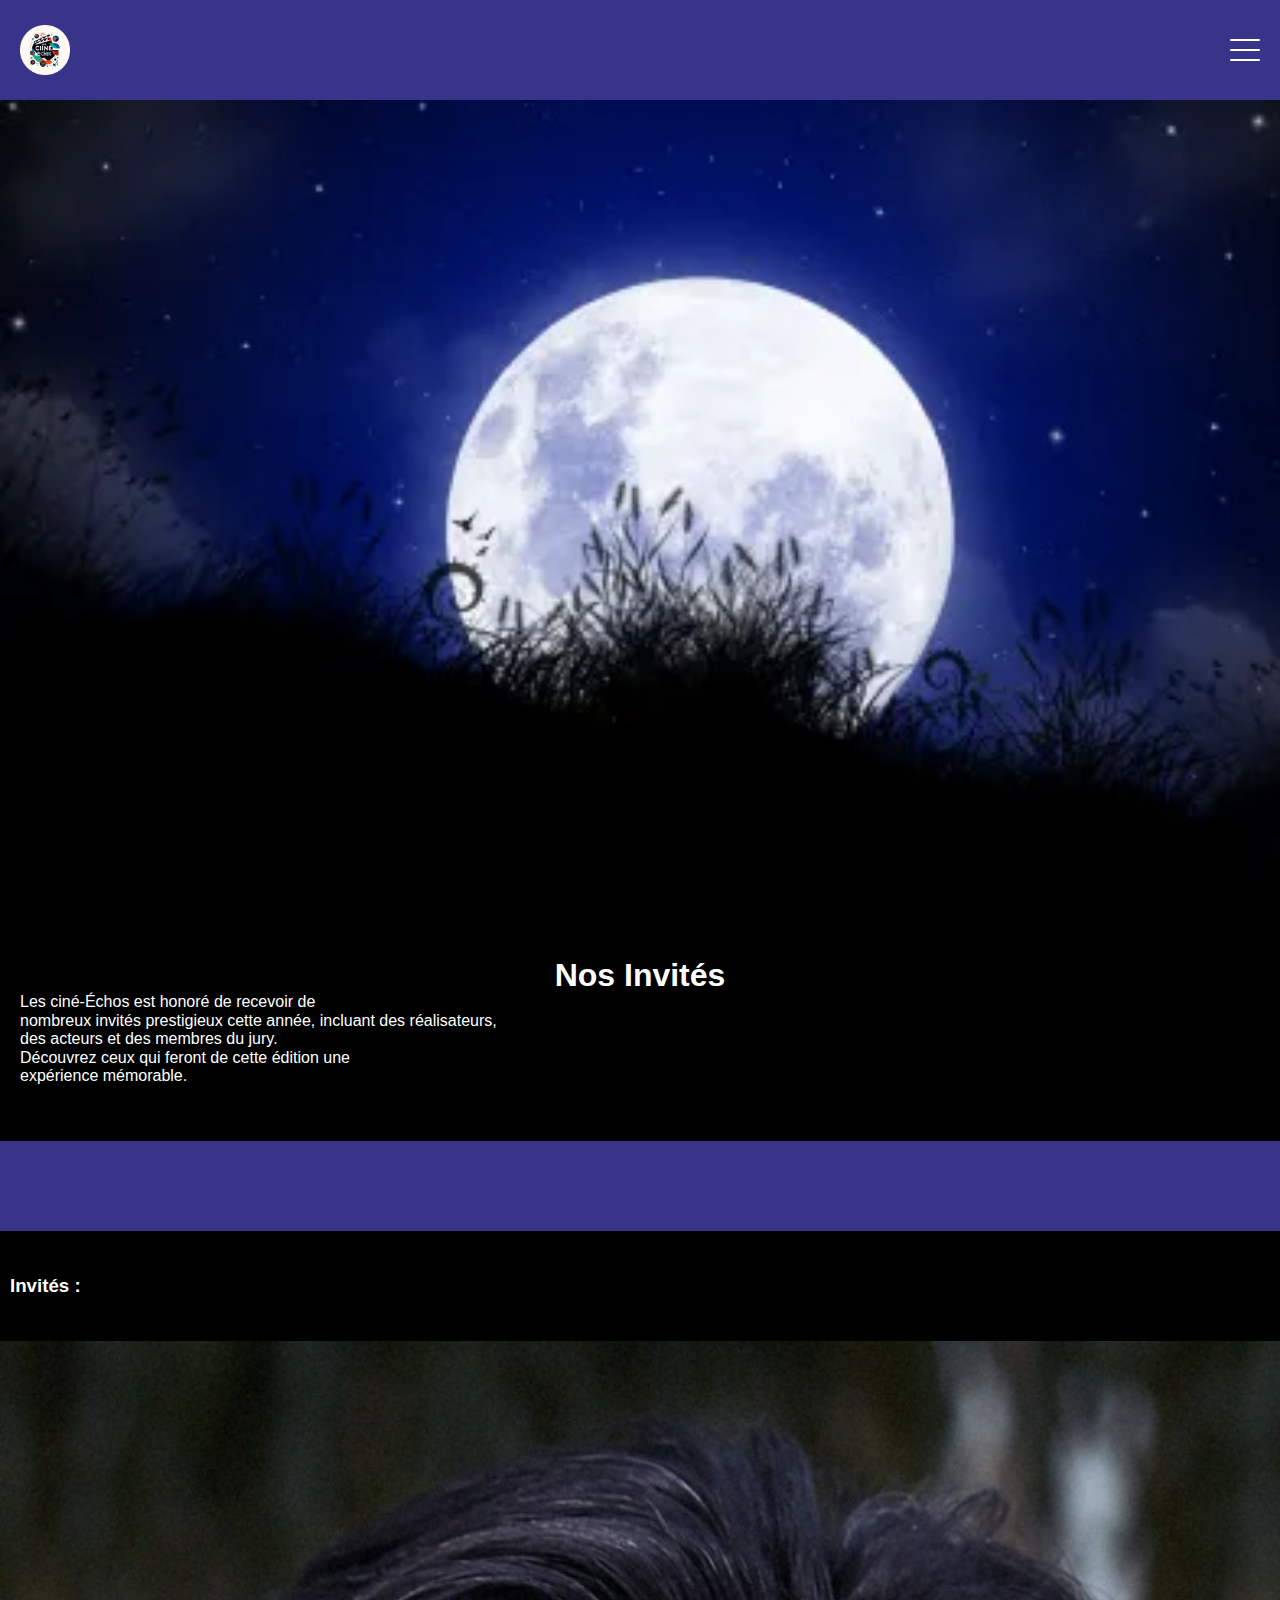
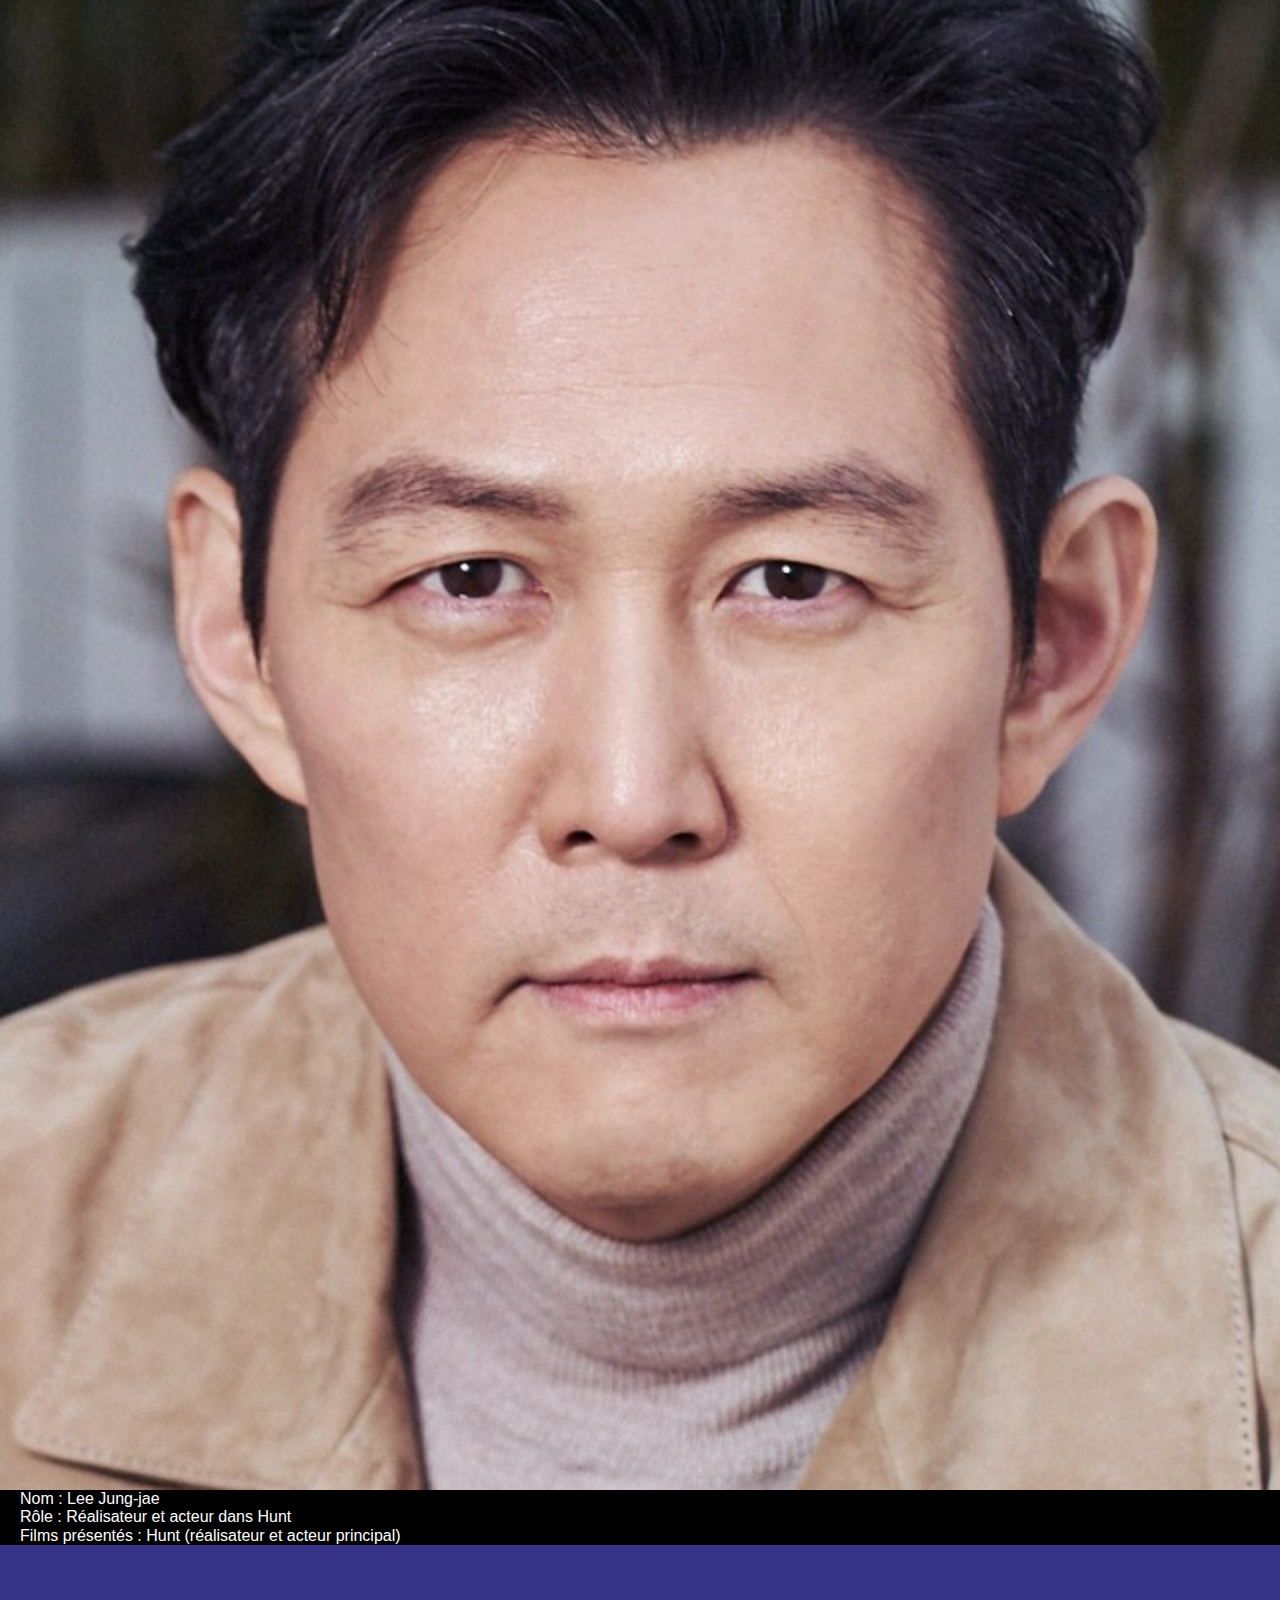
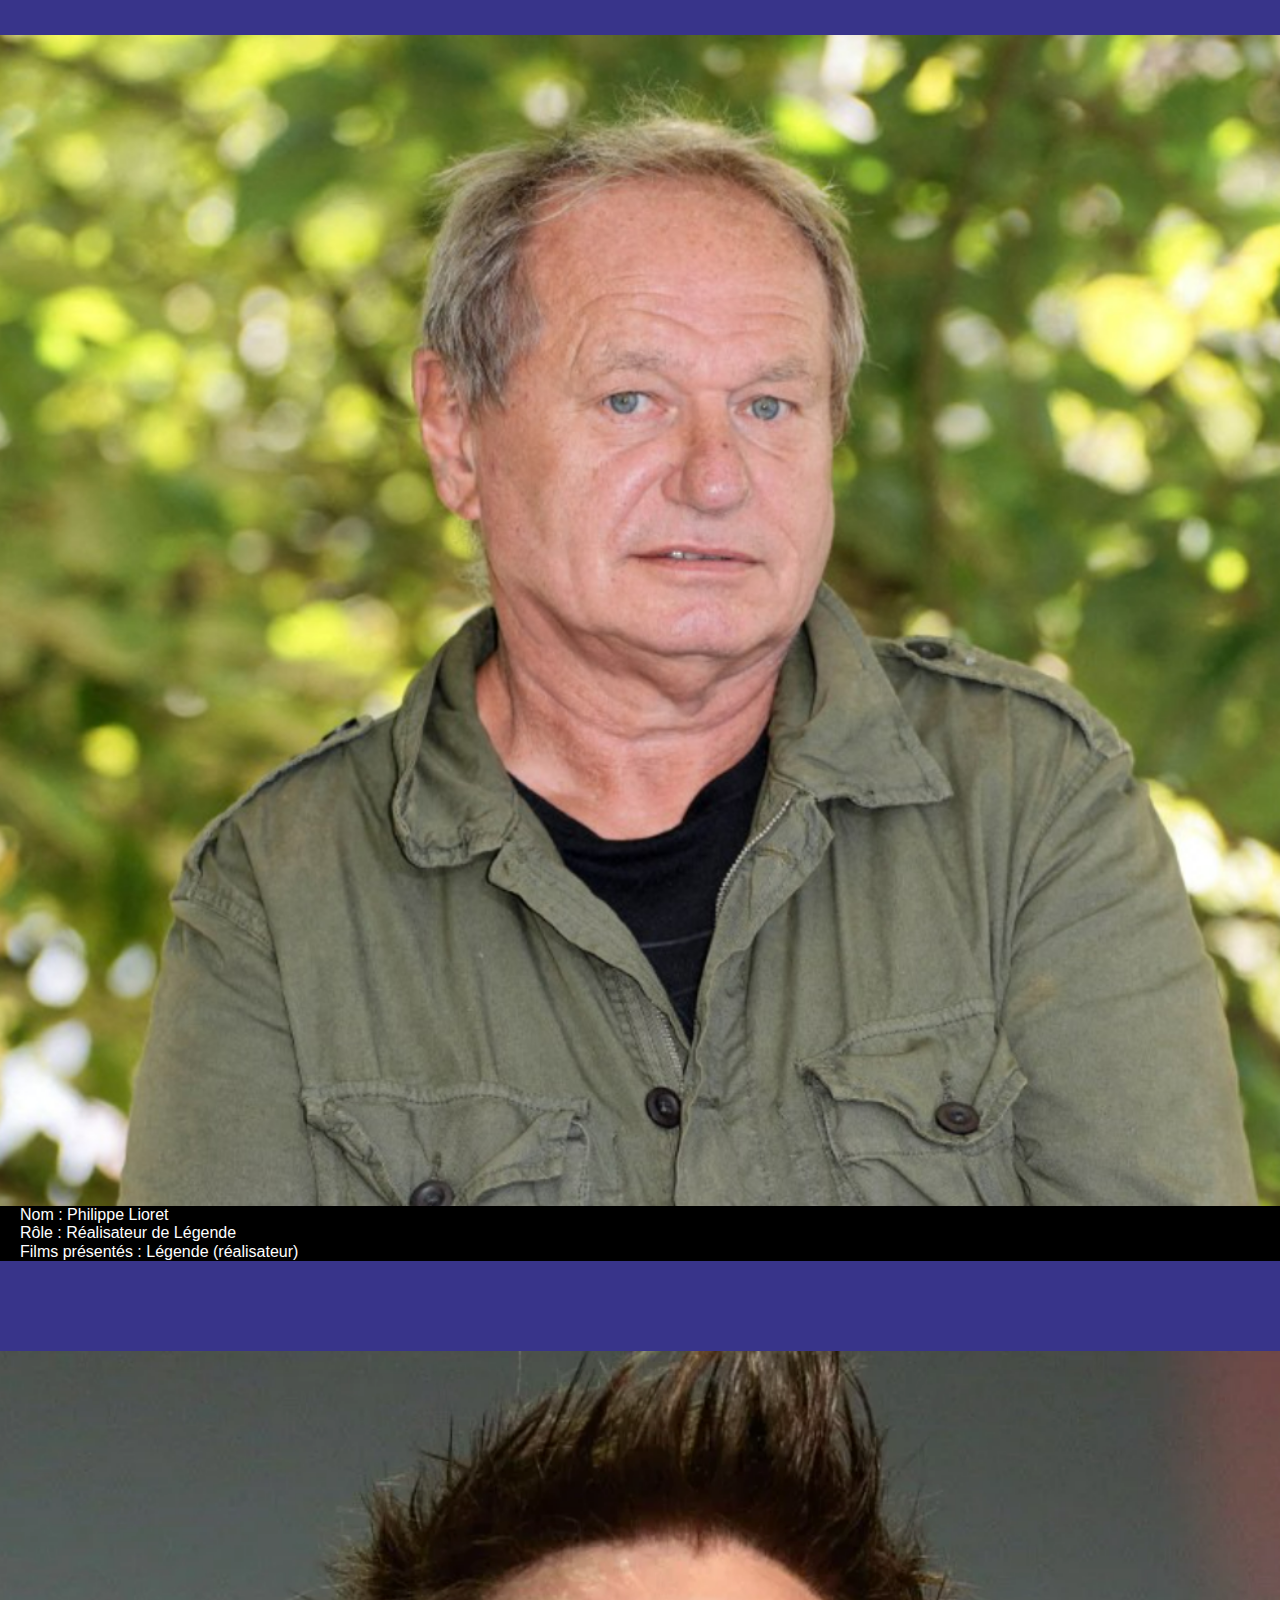
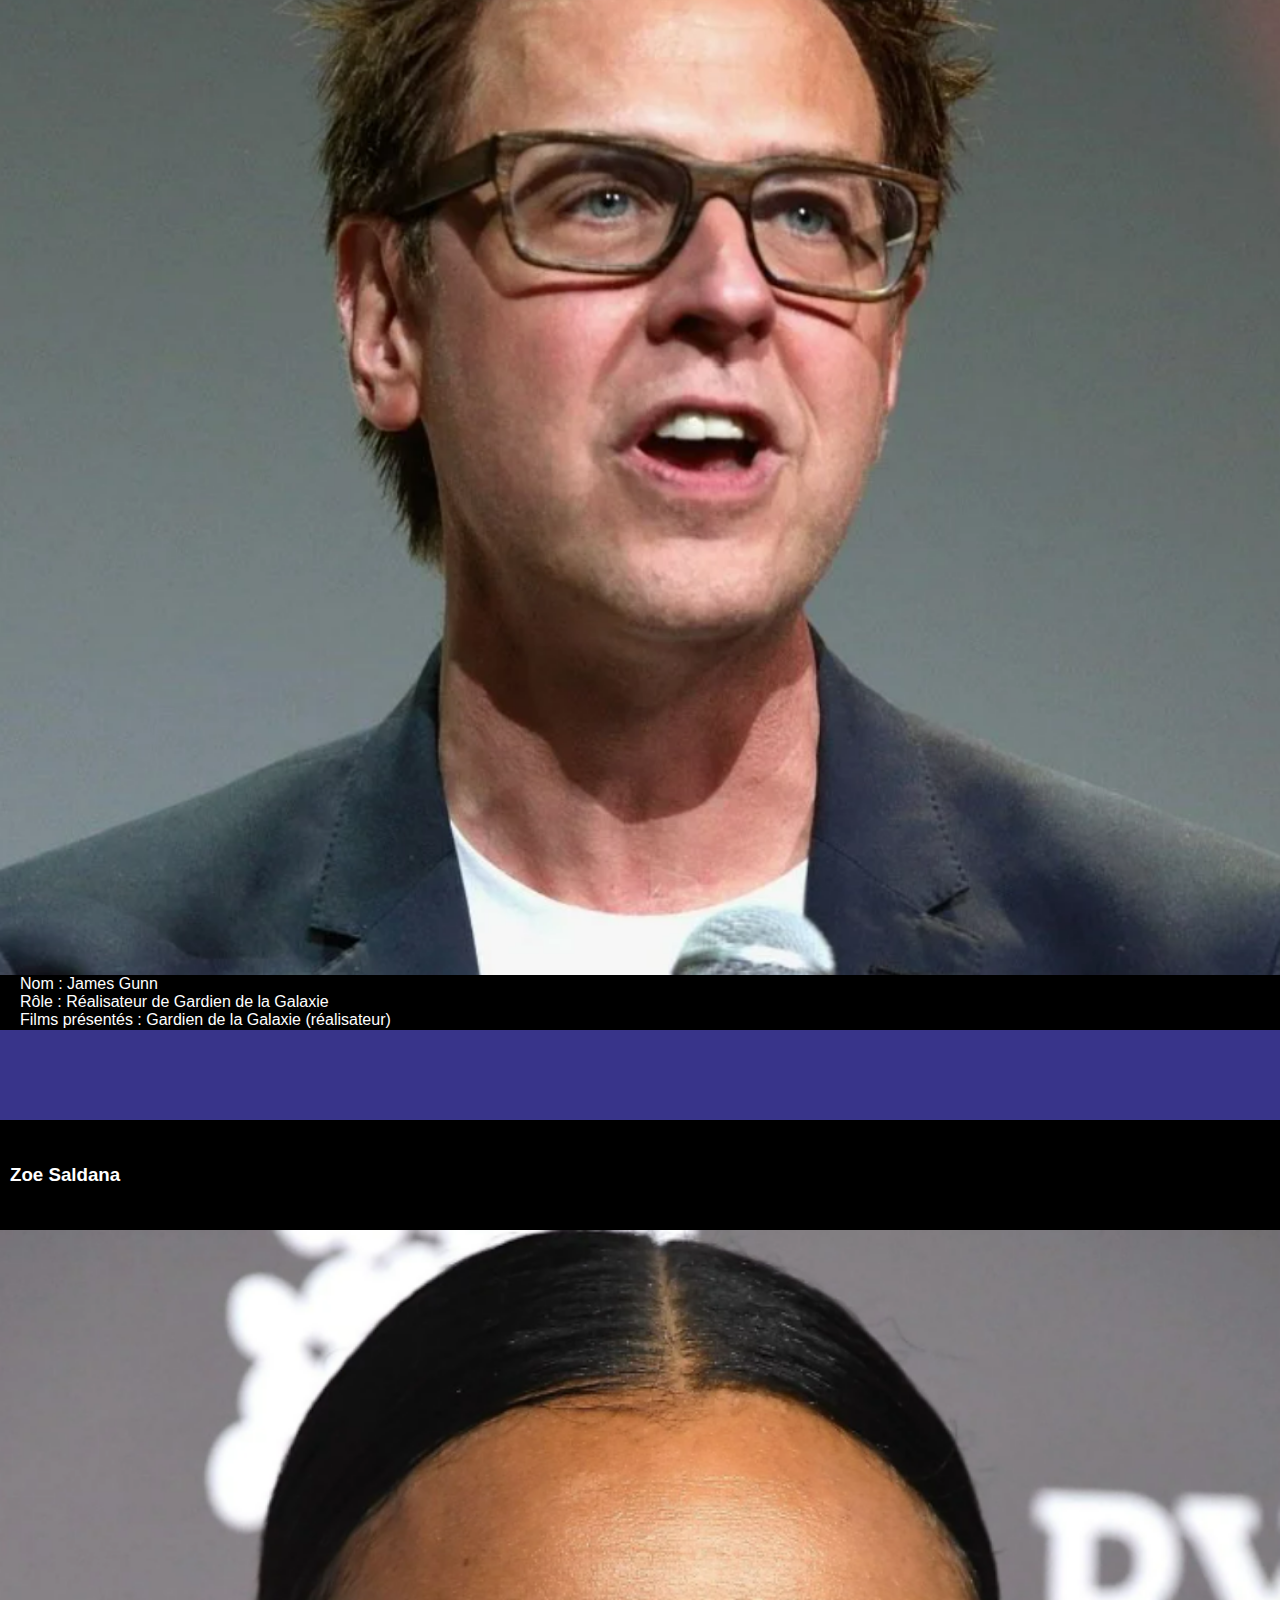
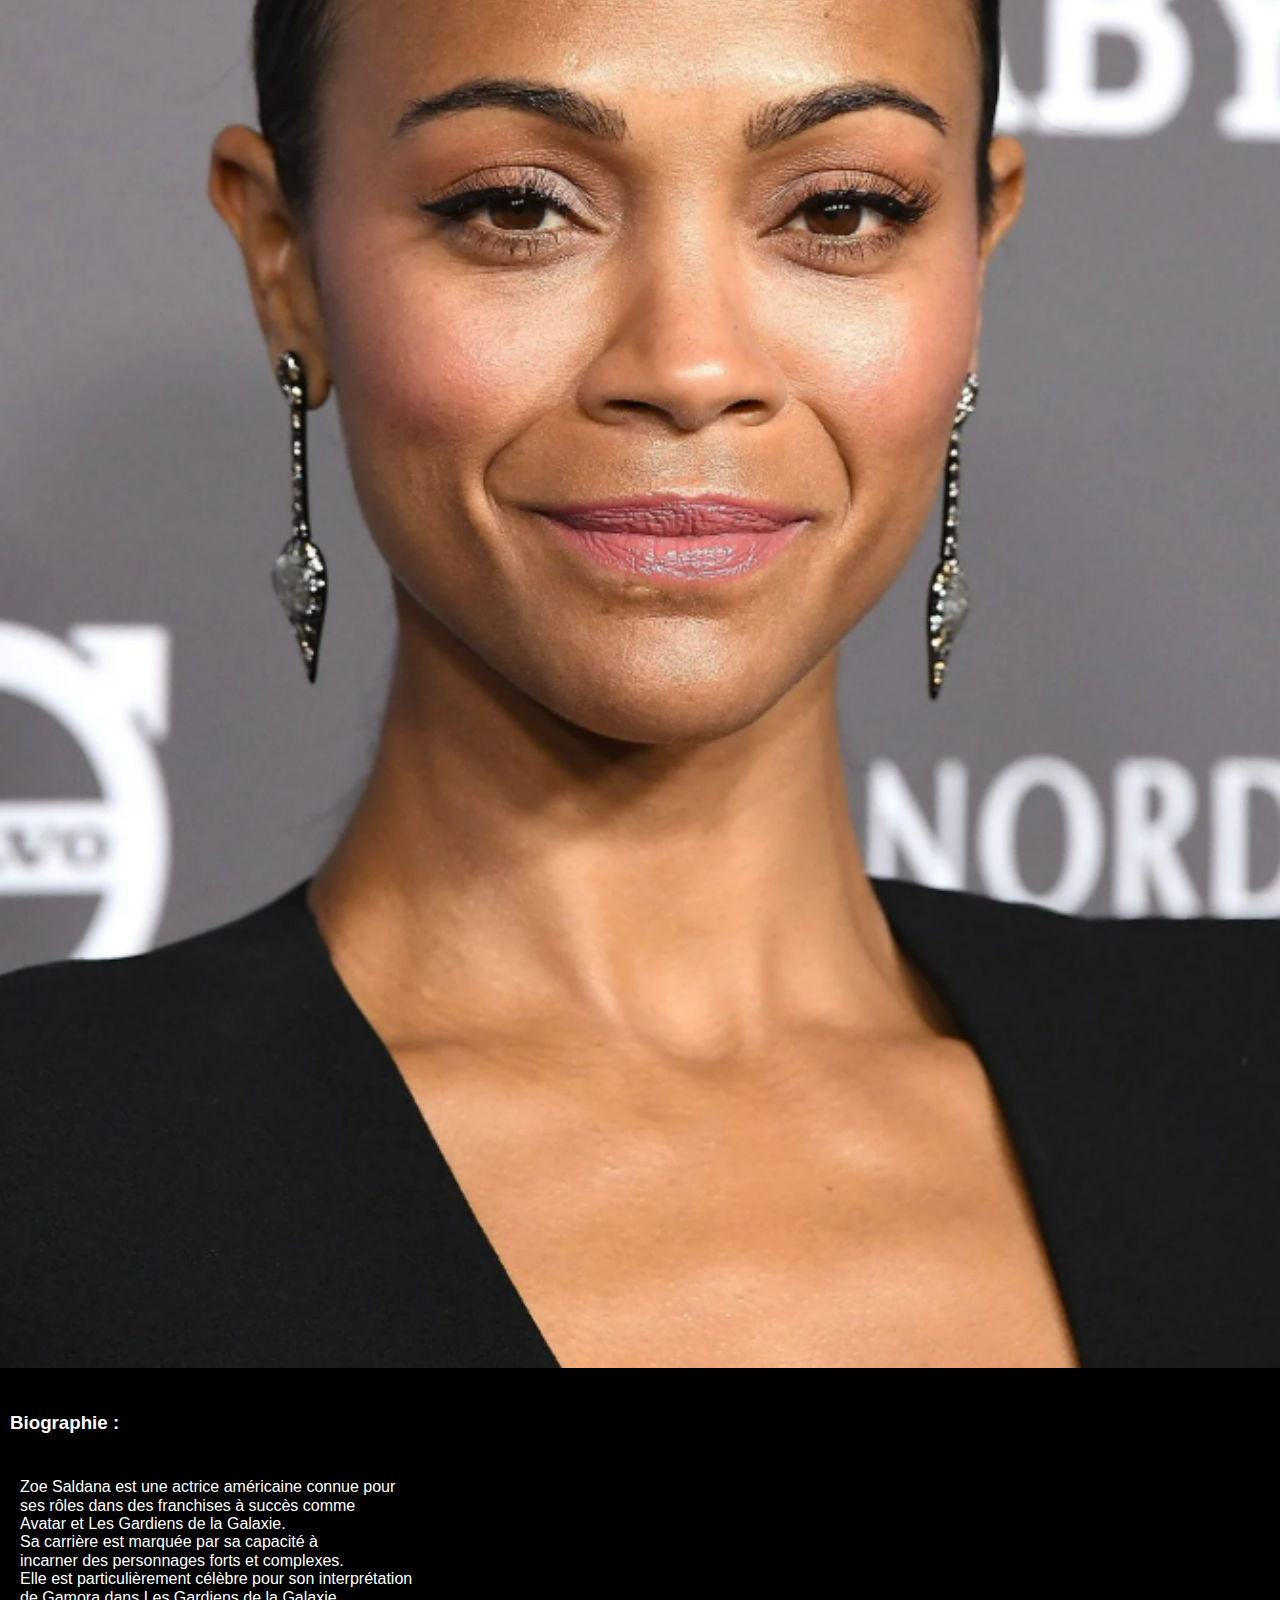
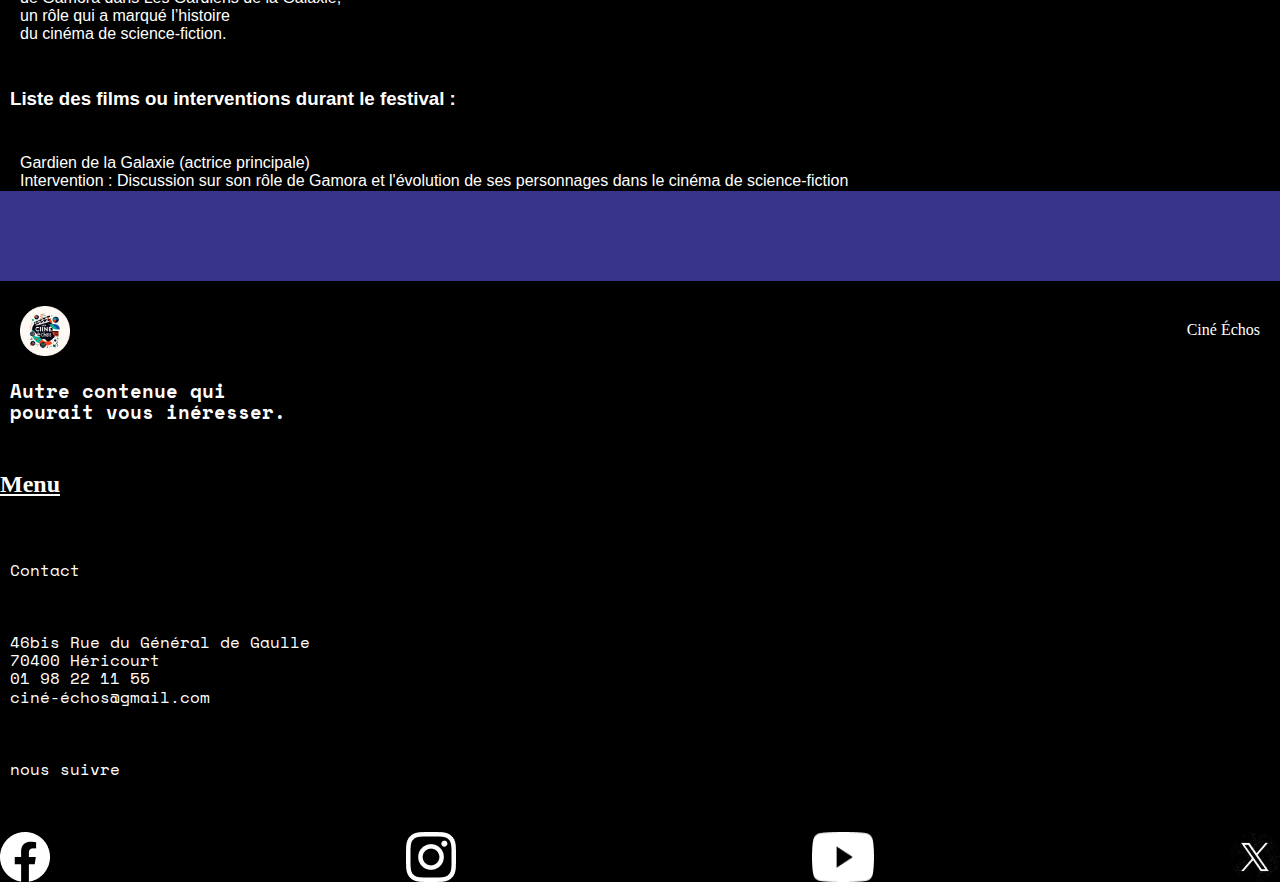
<file: invite.html>
<!DOCTYPE html>
<html lang="en">
<head>
    <meta charset="UTF-8">
    <meta name="viewport" content="width=device-width, initial-scale=1.0">
    <title>Invité</title>

<link rel="stylesheet" href="/src/css/style.css" />
<script type="module" src="/src/js/script.js"></script>

<!-- menu -->

<header class="header">

    <img class="menu_logo" src="/assets/logo.webp" alt="logo eco ciné"  loading="lazy"/>


    <button class="header__menu-btn menu-btn" aria-label="menu" aria-expanded="false" aria-controls="mainNav">
        <span class="menu-btn__bar" aria-hidden="true"></span>
    </button>
</header>

<nav class="header__menu menu" id="mainNav" aria-hidden="true">
    <ul class="menu__list list-unstyled">
        <li class="menu__item">
            <a class="menu__link" href="index.html">Accueil</a>
        </li>
        <li class="menu__item">
            <a class="menu__link" href="programation.html">Programation</a>
        </li>
        <li class="menu__item">
            <a class="menu__link" href="info_pratique.html">Info pratique</a>
        </li>
        <li class="menu__item">
            <a class="menu__link" href="contact.html">Contact</a>
        </li>
        <li class="menu__item">
            <a class="menu__link" href="film.html">Film</a>
        </li>
        <li class="menu__item">
            <a class="menu__link" href="a_propos.html">A propos</a>
        </li>
                    <li class="menu__item">
                        <a class="menu__link" href="invite.html">Invité</a>
                    </li>
    </ul>
    <img class="menu_logo" src="/assets/logo.webp" alt="logo eco ciné"  loading="lazy"/>
    </div>
</nav>


</head>

<body>


    <!-- fin menu -->

</head>
<body>    
        
    <img class="fond_acceuil" src="assets/fond_accueil.webp" alt="lune bleu"  loading="lazy"/>

    <h1 class="titre_acceuil">Nos Invités</h1>    

    <p class="acceuil_texte2">Les ciné-Échos est honoré de recevoir de <br>
        nombreux invités prestigieux cette année, incluant des réalisateurs, <br>
        des acteurs et des membres du jury. <br>
        Découvrez ceux qui feront de cette édition une <br>
        expérience mémorable. <br> <br><br><br> </p>

<p class="bande_bleu"> </p>
        <h3 class="texte_h3">Invités :</h3>

        <img class="fond_acceuil" src="assets/Lee_Jung_jae.png" alt="acteur jung jae"  loading="lazy"/>
<p class="acceuil_texte2">Nom : Lee Jung-jae <br>
Rôle : Réalisateur et acteur dans Hunt <br>
Films présentés : Hunt (réalisateur et acteur principal)</p>
<p class="bande_bleu"> </p>
<img class="fond_acceuil" src="assets/Philippe_Lioret.png" alt="acteur philippe lioret"  loading="lazy"/>
<p class="acceuil_texte2">Nom : Philippe Lioret <br>
Rôle : Réalisateur de Légende <br>
Films présentés : Légende (réalisateur)</p>
<p class="bande_bleu"> </p>
<img class="fond_acceuil" src="assets/James_Gunn.png" alt="acteur james gunn" loading="lazy":>
<p class="acceuil_texte2">Nom : James Gunn <br>
Rôle : Réalisateur de Gardien de la Galaxie <br>
Films présentés : Gardien de la Galaxie (réalisateur)</p>
<p class="bande_bleu"> </p>
<h3 class="texte_h3">Zoe Saldana</h3>

<img class="fond_acceuil" src="assets/Zoe_Saldana.png" alt="acteur Zoe Saldana" loading="lazy"/>

<h3 class="texte_h3">Biographie :</h3>
<p class="acceuil_texte2">Zoe Saldana est une actrice américaine connue pour <br>
     ses rôles dans des franchises à succès comme<br> 
      Avatar et Les Gardiens de la Galaxie.<br>
       Sa carrière est marquée par sa capacité à<br>
        incarner des personnages forts et complexes.<br>
         Elle est particulièrement célèbre pour son interprétation<br>
          de Gamora dans Les Gardiens de la Galaxie,<br>
           un rôle qui a marqué l’histoire<br>
            du cinéma de science-fiction.</p>

<h3 class="texte_h3">Liste des films ou interventions durant le festival :</h3>
<p class="acceuil_texte2">Gardien de la Galaxie (actrice principale) <br>
Intervention : Discussion sur son rôle de Gamora et l'évolution de ses personnages dans le cinéma de science-fiction
</p>
<p class="bande_bleu"> </p>

<!--fin de page -->

<footer class="footer">

    <img class="footerlogo" src="/assets/logo.webp" alt="logo eco ciné"  loading="lazy"/>
    <p class="footertxt">Ciné Échos</p>

</footer>

<h3 class="footertxt2">Autre contenue qui <br>
    pourait vous inéresser.</h3>

<h2 class="footermenu">Menu</h2>

<p class="footertxt3">Contact <br> <br> </p>
<p class="footertxt4">46bis Rue du Général de Gaulle</p>
<p class="footertxt4">70400 Héricourt</p>
<p class="footertxt4">01 98 22 11 55</p>
<p class="footertxt3">ciné-échos@gmail.com</p>
<p class="footertxt3">nous suivre</p>

<div class="footerimg">
    <img src="/assets/facebook_logo.png" alt="logo facebook"  loading="lazy"/>
    <img src="/assets/instagram_logo.png" alt="logo instagram"  loading="lazy"/>
    <img src="/assets/youtube_logo.png" alt="logo youtube"  loading="lazy"/>
    <img src="/assets/x.png" alt="logo x"  loading="lazy"/>
</div>

<!-- fin fin de page -->

</body>
</html>
</file>
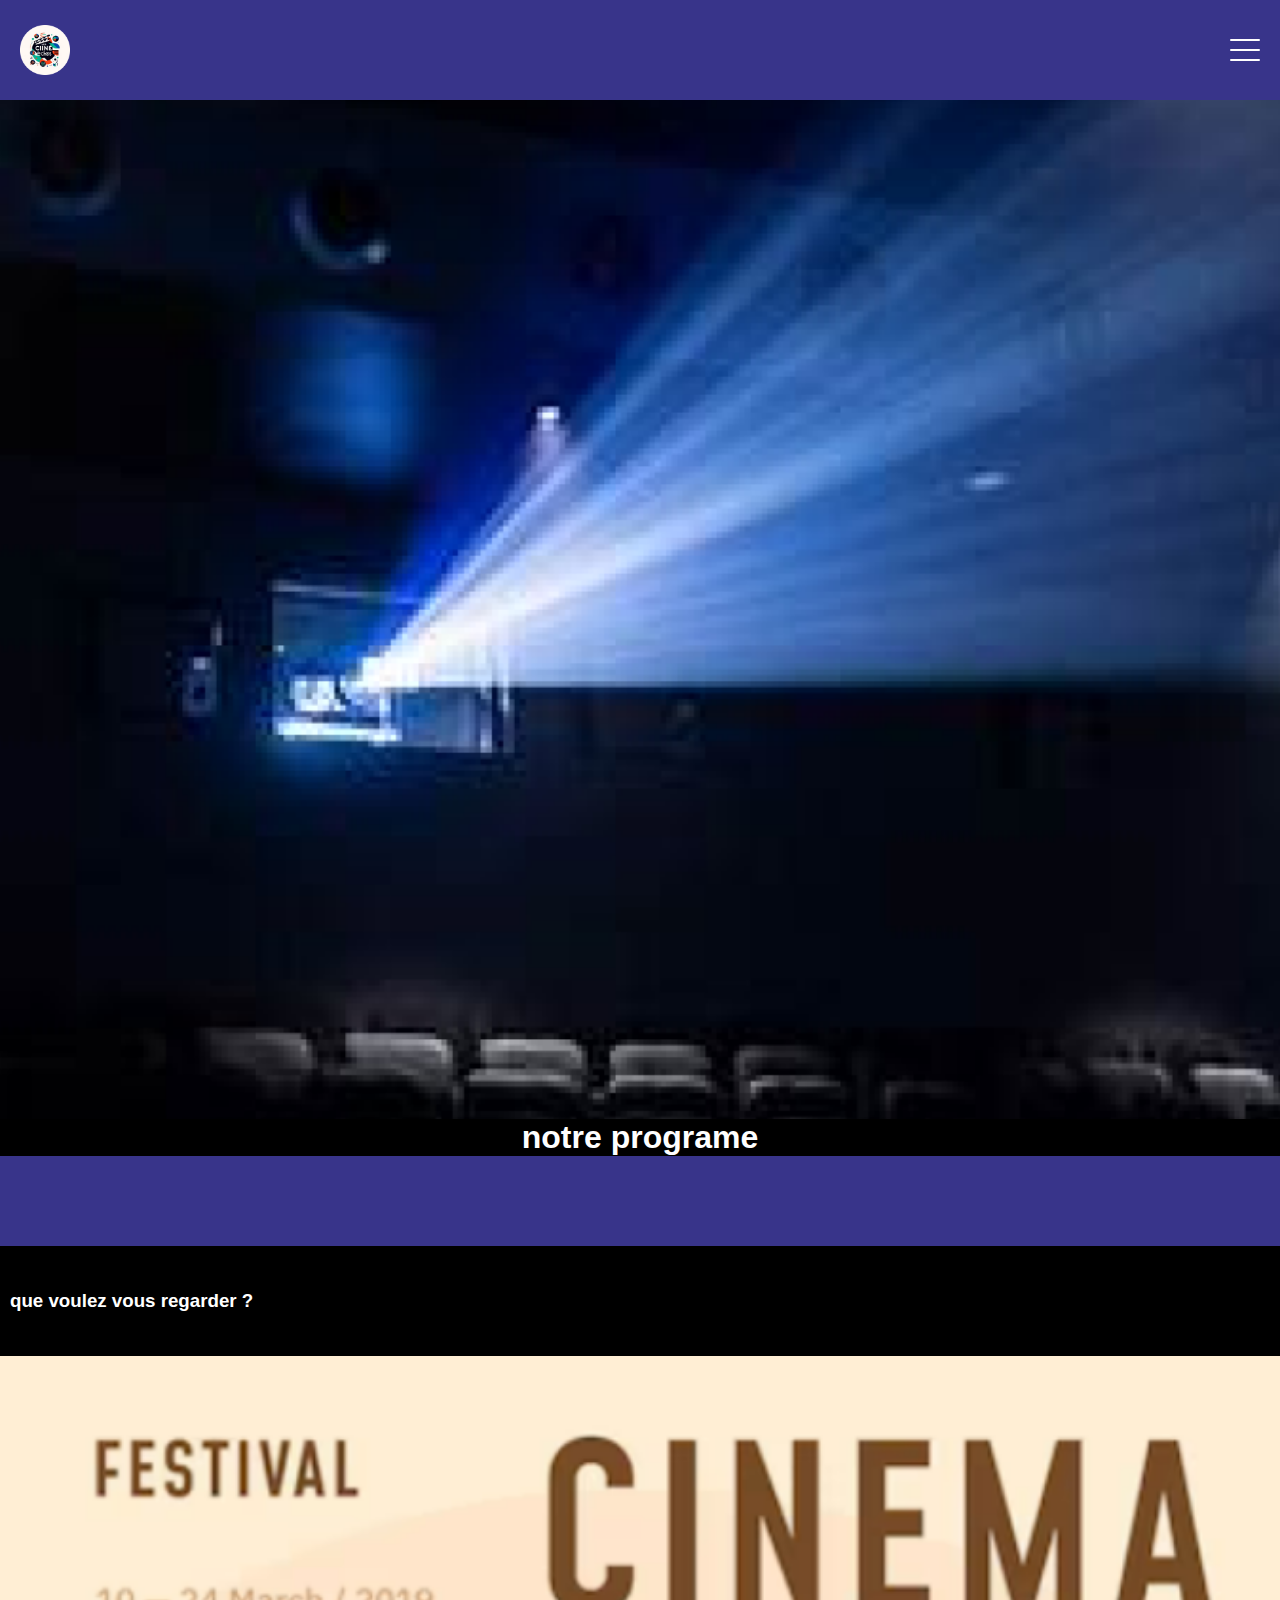
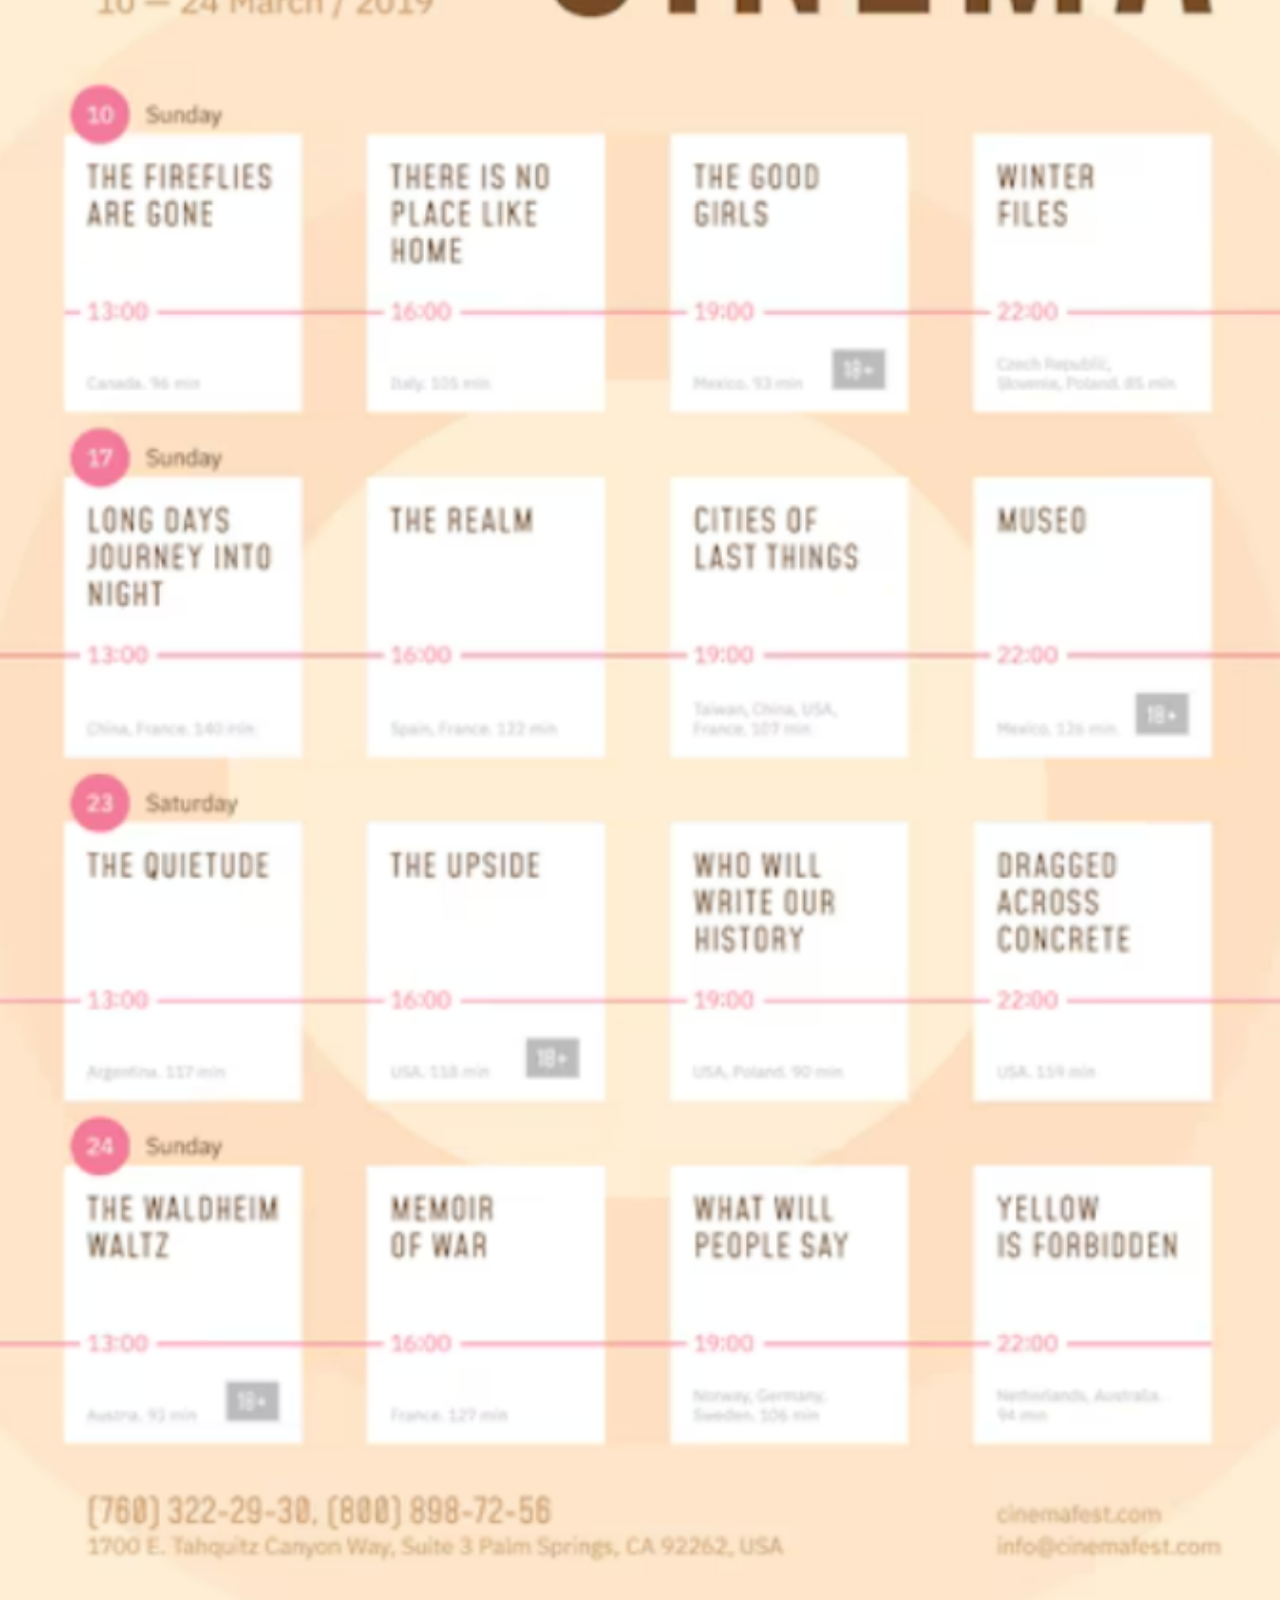
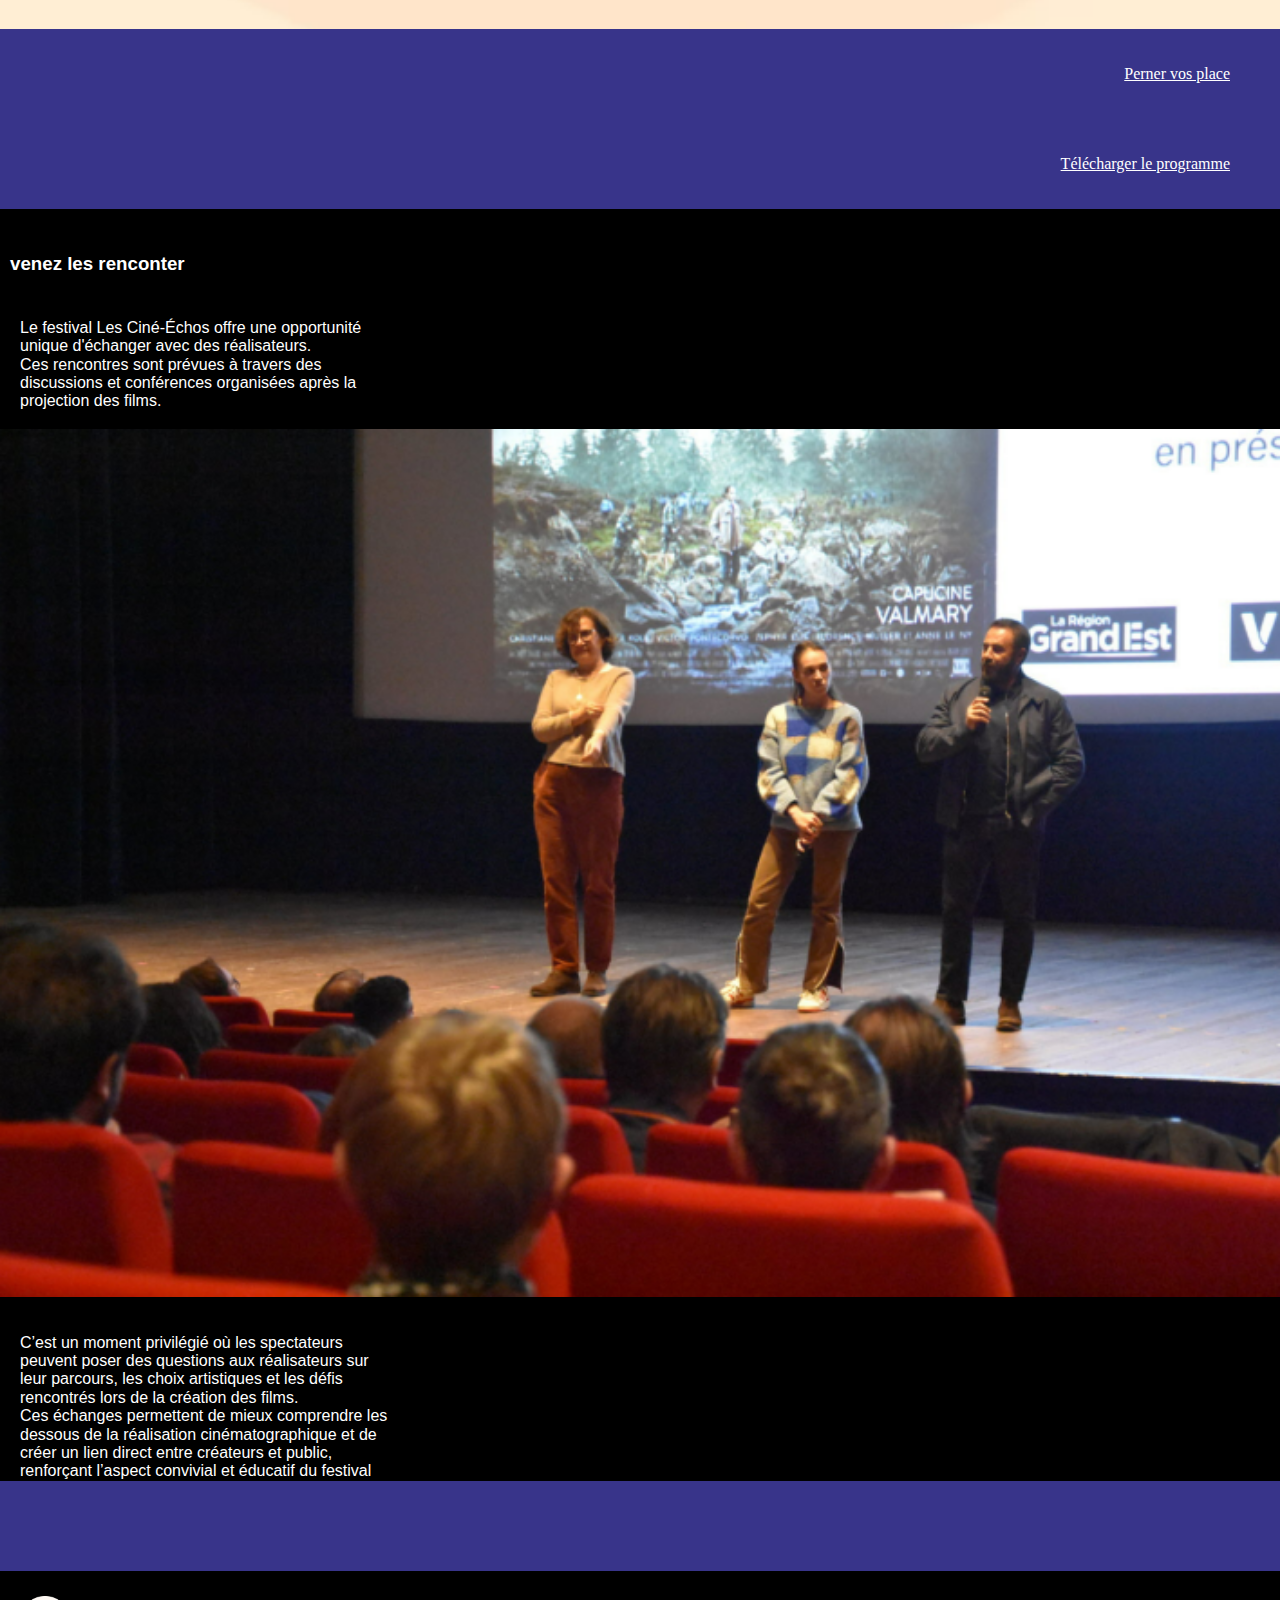
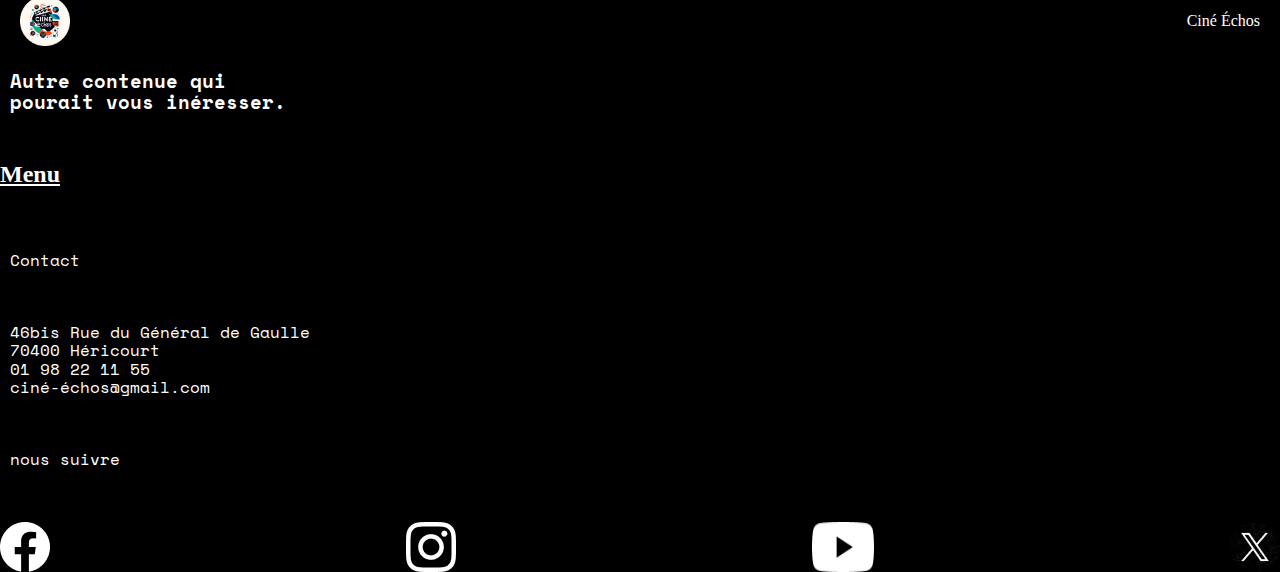
<file: programation.html>
<!DOCTYPE html>
<html lang="en">

<head>
    <meta charset="UTF-8">
    <meta name="viewport" content="width=device-width, initial-scale=1.0">
    <title>Programation</title>

<link rel="stylesheet" href="/src/css/style.css" />
<script type="module" src="/src/js/script.js"></script>

<!-- menu -->

<header class="header">

    <img class="menu_logo" src="/assets/logo.webp" alt="logo eco ciné"  loading="lazy"/>


    <button class="header__menu-btn menu-btn" aria-label="menu" aria-expanded="false" aria-controls="mainNav">
        <span class="menu-btn__bar" aria-hidden="true"></span>
    </button>
</header>

<nav class="header__menu menu" id="mainNav" aria-hidden="true">
    <ul class="menu__list list-unstyled">
        <li class="menu__item">
            <a class="menu__link" href="index.html">Accueil</a>
        </li>
        <li class="menu__item">
            <a class="menu__link" href="programation.html">Programation</a>
        </li>
        <li class="menu__item">
            <a class="menu__link" href="info_pratique.html">Info pratique</a>
        </li>
        <li class="menu__item">
            <a class="menu__link" href="contact.html">Contact</a>
        </li>
        <li class="menu__item">
            <a class="menu__link" href="film.html">Film</a>
        </li>
        <li class="menu__item">
            <a class="menu__link" href="a_propos.html">A propos</a>
        </li>
                    <li class="menu__item">
                        <a class="menu__link" href="invite.html">Invité</a>
                    </li>
    </ul>
    <img class="menu_logo" src="/assets/logo.webp" alt="logo eco ciné"  loading="lazy"/>
    </div>
</nav>


</head>

<body>


    <!-- fin menu -->
    </head>

    <body>

        <img class="fond_acceuil" src="/assets/nos_programe_fond.png" alt="image du programe"  loading="lazy"/>
        <h1 class="titre_acceuil ">notre programe</h1>

<p class="bande_bleu"> </p>

        <h3 class="texte_h3">que voulez vous regarder ?</h3>

        <img class="fond_acceuil" src="/assets/planification.png" alt="image planification"  loading="lazy"/>

<a class="btn" href="/programation.html">Perner vos place</a>


    <a href="assets/programationpdf.pdf" download="programationpdf.pdf" class="btn">Télécharger le programme </a>

        <h3 class="texte_h3">venez les renconter</h3>
 

        <p class="acceuil_texte2">Le festival Les Ciné-Échos offre une opportunité <br>
            unique d'échanger avec des réalisateurs.<br>
            Ces rencontres sont prévues à travers des<br>
            discussions et conférences organisées après la<br>
            projection des films. <br><br></p>

        <img class="fond_acceuil" src="/assets/img_cinéma.png" alt="cinéma image "  loading="lazy"/>

        <p class="acceuil_texte2"><br><br>C’est un moment privilégié où les spectateurs <br>
            peuvent poser des questions aux réalisateurs sur<br>
            leur parcours, les choix artistiques et les défis<br>
            rencontrés lors de la création des films.<br>
            Ces échanges permettent de mieux comprendre les<br>
            dessous de la réalisation cinématographique et de<br>
            créer un lien direct entre créateurs et public,<br>
            renforçant l’aspect convivial et éducatif du festival​</p>

<p class="bande_bleu"> </p>
<!--fin de page -->

<footer class="footer">

    <img class="footerlogo" src="/assets/logo.webp" alt="logo eco Ciné"  loading="lazy"/>
    <p class="footertxt">Ciné Échos</p>

</footer>

<h3 class="footertxt2">Autre contenue qui <br>
    pourait vous inéresser.</h3>

<h2 class="footermenu">Menu</h2>

<p class="footertxt3">Contact <br> <br> </p>
<p class="footertxt4">46bis Rue du Général de Gaulle</p>
<p class="footertxt4">70400 Héricourt</p>
<p class="footertxt4">01 98 22 11 55</p>
<p class="footertxt3">ciné-échos@gmail.com</p>
<p class="footertxt3">nous suivre</p>

<div class="footerimg">
    <img src="/assets/facebook_logo.png" alt="facebook logo"  loading="lazy"/>
    <img src="/assets/instagram_logo.png" alt="instagram logo"  loading="lazy"/>
    <img src="/assets/youtube_logo.png" alt="youtube logo"  loading="lazy"/>
    <img src="/assets/x.png" alt="x logo"  loading="lazy"/>
</div>

<!-- fin fin de page -->

    </body>

</html>
</file>
<file: src/css/style.css>
/* vendors */ 
@import "vendors/normalize.css";

/* components */
@import "components/menu.css";
@import "components/event.css";
@import "components/image.css";
@import "components/intro.css";
@import "components/texte.css";
@import "components/boutton.css";
@import "components/bande_couleur.css";
@import "components/footer.css";
@import "components/carousel.css";
@import "components/formulaire.css";

/* layout */
@import "layout/header.css";

/* utils */
@import "utils/variables.css";

/* front */

/* REM */
@import url('https://fonts.googleapis.com/css2?family=Inter:wght@100;200;300;400;500;600;700;800;900&family=Playfair+Display:wght@700&family=REM:ital,wght@0,100..900;1,100..900&display=swap');
/* Maven Pro */
@import url('https://fonts.googleapis.com/css2?family=Inter:wght@100;200;300;400;500;600;700;800;900&family=Maven+Pro:wght@400..900&family=Playfair+Display:wght@700&family=REM:ital,wght@0,100..900;1,100..900&display=swap');
/* Space Mono */
@import url('https://fonts.googleapis.com/css2?family=Inter:wght@100;200;300;400;500;600;700;800;900&family=Manrope:wght@200..800&family=Maven+Pro:wght@400..900&family=Playfair+Display:wght@700&family=REM:ital,wght@0,100..900;1,100..900&family=Space+Mono:ital,wght@0,400;0,700;1,400;1,700&display=swap');
</file>
